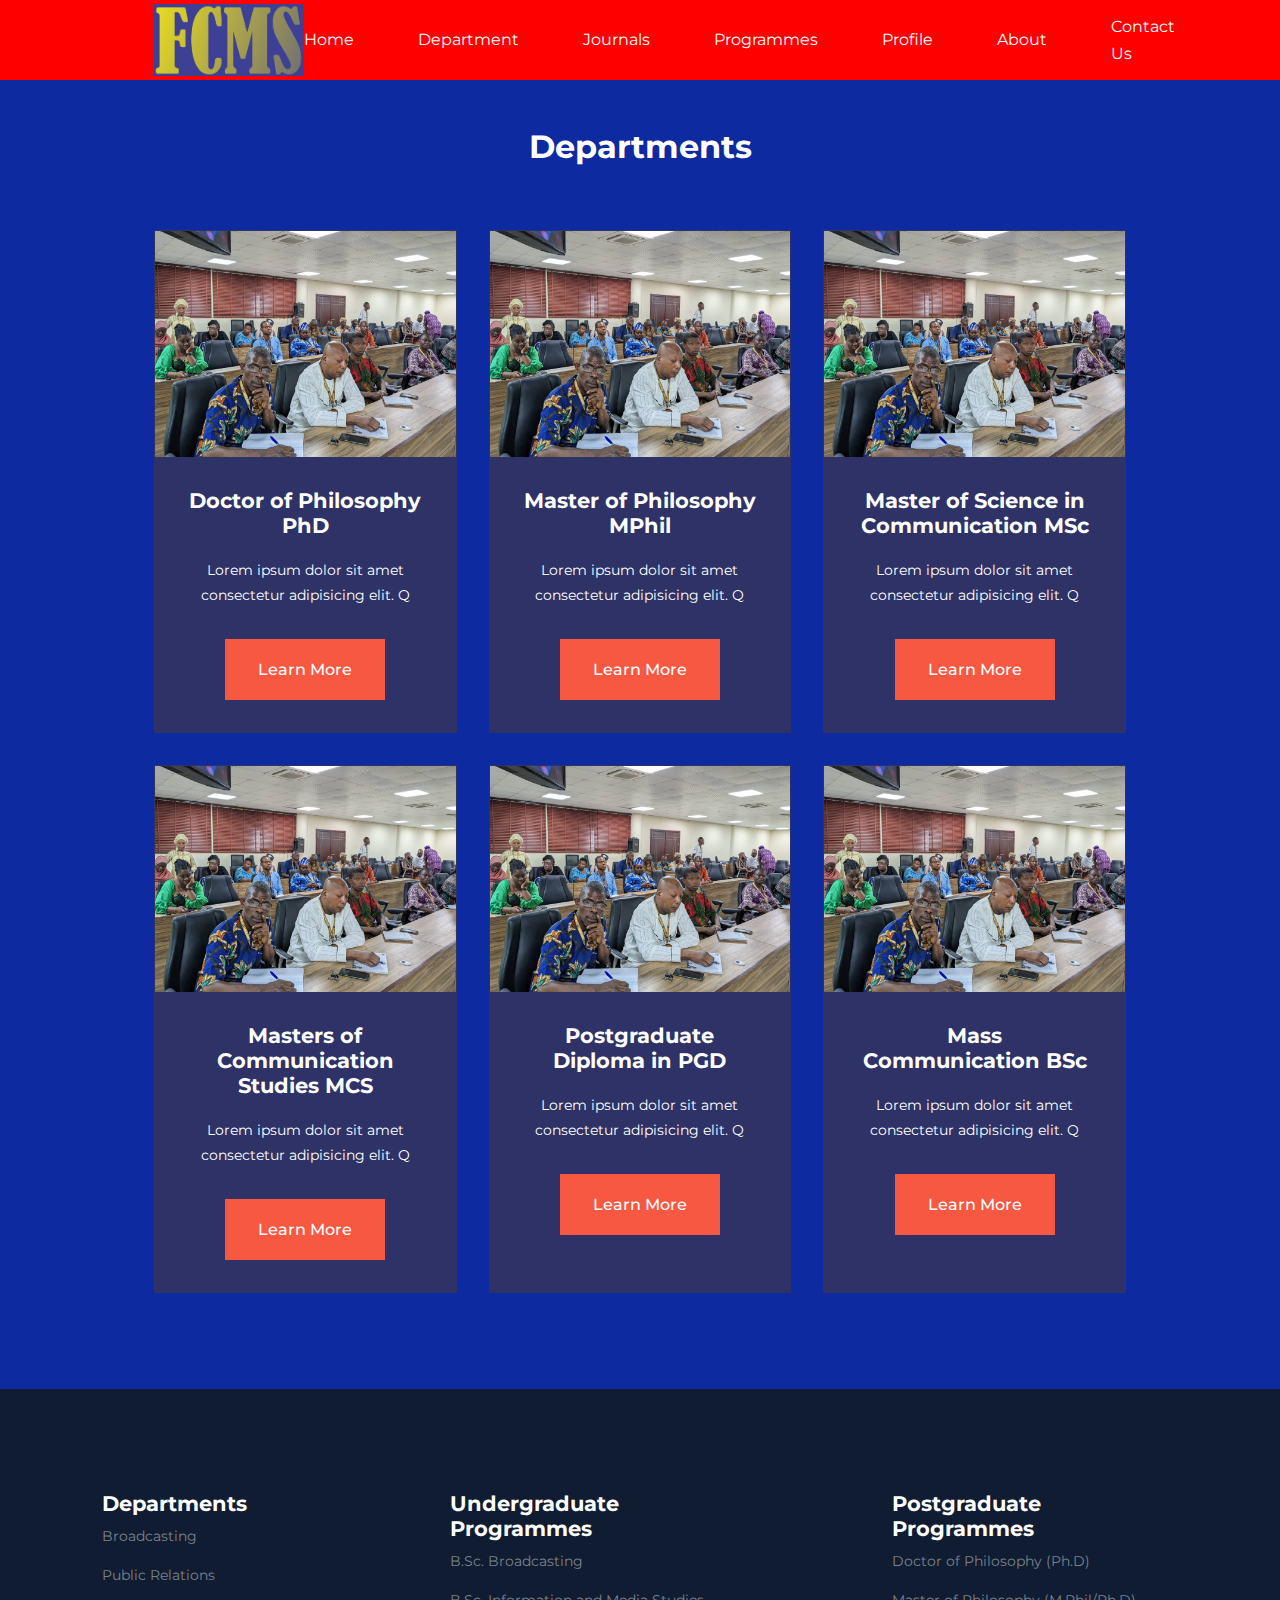
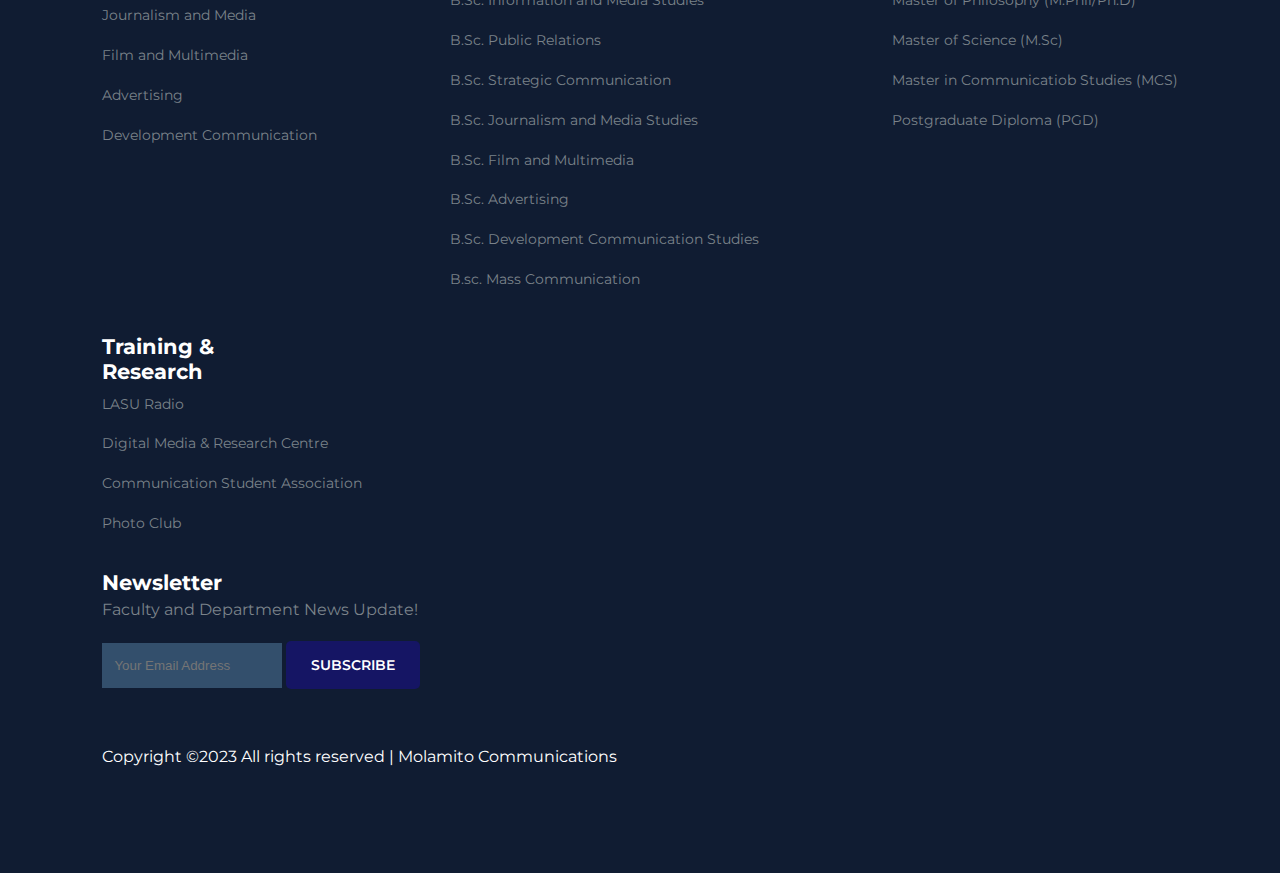
<file: departments.html>
<!DOCTYPE html>
<html lang="en">
<head>
    <meta charset="UTF-8">
    <meta http-equiv="X-UA-Compatible" content="IE=edge">
    <meta name="viewport" content="width=device-width, initial-scale=1.0">
    <title>Faculty of Communication and Media Studies</title>

    <!-- ICONSCOUT CDN-->
    <link rel="stylesheet" href="https://unicons.iconscout.com/release/v4.0.8/css/line.css">

    <!-- (GOOGLE FONTS MONTSERRAT) -->
    <link rel="preconnect" href="https://fonts.googleapis.com">
    <link rel="preconnect" href="https://fonts.gstatic.com" crossorigin>
    <link href="https://fonts.googleapis.com/css2?family=Montserrat:ital,wght@0,400;0,500;0,600;0,700;0,900;1,300&display=swap" rel="stylesheet">


    <!-- STYLESHEETS -->
    <link rel="stylesheet" href="./css/style.css">
    <style>
        .departments {
            margin-top: 1rem;
        }
    </style>
</head>


<body>
    <nav>
        
        <div class="container nav__container">
            <!--<a href="index.html"><h4>FCMS</h4> <img src="./images/FCMSLOGO.png" alt=""></a>-->
            <img src="./images/FCMSLOGO.png" alt="">
            <ul class="nav__menu">
                <li><a href="index.html">Home</a></li>
                <li><a href="departments.html">Department</a></li>
                <li><a href="journals.html">Journals</a></li>
                <li><a href="programmes.html">Programmes</a></li>
                <li><a href="profiles.html">Profile</a></li>
                <li><a href="about.html">About</a></li>
                <li><a href="contact.html">Contact Us</a></li>    
            </ul>
            <button id="open-menu-btn"><i class="uil uil-bars"></i></button>
            <button id="close-menu-btn"><i class="uil uil-multiply"></i></i></button>

        </div>
    </nav>
    <! -- ===================================== END OF NAVBAR =========================== -->


    <section class="programmes">
        <h2>Departments</h2>
        <div class="container programmes__container">
            <article class="programme">
                <div class="programme__image">
                    <img src="./images/photo3.jpeg">
                </div>
                <div class="programme__info">
                    <h4>Doctor of Philosophy PhD</h4>
                    <p>Lorem ipsum dolor sit amet consectetur adipisicing elit. Q</p>
                    <a href="programmes.html" class="btn btn-primary">Learn More</a>
                </div>
            </article>

            <article class="programme">
                <div class="programme__image">
                    <img src="./images/photo3.jpeg">
                </div>
                <div class="programme__info">
                    <h4>Master of Philosophy MPhil</h4>
                    <p>Lorem ipsum dolor sit amet consectetur adipisicing elit. Q</p>
                    <a href="programmes.html" class="btn btn-primary">Learn More</a>
                </div>
            </article>

            <article class="programme">
                <div class="programme__image">
                    <img src="./images/photo3.jpeg">
                </div>
                <div class="programme__info">
                    <h4>Master of Science in Communication MSc</h4>
                    <p>Lorem ipsum dolor sit amet consectetur adipisicing elit. Q</p>
                    <a href="programmes.html" class="btn btn-primary">Learn More</a>
                </div>
                
            </article>

            <article class="programme">
                <div class="programme__image">
                    <img src="./images/photo3.jpeg">
                </div>
                <div class="programme__info">
                    <h4>Masters of Communication Studies MCS</h4>
                    <p>Lorem ipsum dolor sit amet consectetur adipisicing elit. Q</p>
                    <a href="programmes.html" class="btn btn-primary">Learn More</a>
                </div>
            </article>

            <article class="programme">
                <div class="programme__image">
                    <img src="./images/photo3.jpeg">
                </div>
                <div class="programme__info">
                    <h4>Postgraduate Diploma in PGD</h4>
                    <p>Lorem ipsum dolor sit amet consectetur adipisicing elit. Q</p>
                    <a href="programmes.html" class="btn btn-primary">Learn More</a>
                </div>
            </article>

            <article class="programme">
                <div class="programme__image">
                    <img src="./images/photo3.jpeg">
                <div class="programme__info">
                    <h4>Mass Communication BSc</h4>
                    <p>Lorem ipsum dolor sit amet consectetur adipisicing elit. Q</p>
                    <a href="programmes.html" class="btn btn-primary">Learn More</a>
                </div>
            </article>

            


        </div>
    </section>
    <!-- ========================= END OF DEPARTMENTS =================== -->



    <footer>
        <div class="footer-col">
            <h4>Departments</h4>
            <li>Broadcasting</li>
            <li>Public Relations</li>
            <li>Journalism and Media</li>
            <li>Film and Multimedia</li>
            <li>Advertising</li>
            <li>Development Communication</li>
        </div>

        <div class="footer-col">
            <h4>Undergraduate</h4>
            <h4>Programmes</h4>
            <li>B.Sc. Broadcasting</li>
            <li>B.Sc. Information and Media Studies</li>
            <li>B.Sc. Public Relations</li>
            <li>B.Sc. Strategic Communication</li>
            <li>B.Sc. Journalism and Media Studies</li>
            <li>B.Sc. Film and Multimedia</li>
            <li>B.Sc. Advertising</li>
            <li>B.Sc. Development Communication Studies</li>
            <li>B.sc. Mass Communication</li>
        </div>

        <div class="footer-col">
            <h4>Postgraduate</h4> 
            <h4>Programmes</h4>
            <li>Doctor of Philosophy (Ph.D)</li>
            <li>Master of Philosophy (M.Phil/Ph.D)</li>
            <li>Master of Science (M.Sc)</li>
            <li>Master in Communicatiob Studies (MCS)</li>
            <li>Postgraduate Diploma (PGD)</li>
        </div>

        <div class="footer-col">
            <h4>Training & </h4>
            <h4>Research</h4>
            <li>LASU Radio</li>
            <li>Digital Media & Research Centre</li>
            <li>Communication Student Association</li>
            <li>Photo Club</li>
            <br>
            <h4>Newsletter</h4>
            <p>Faculty and Department News Update!</p>
            <div class="subscribe">
                <input type="text" placeholder="Your Email Address">
                <a href="#" class="yellow">SUBSCRIBE</a>
            </div>
        </div>

        <div class="copyright">
            <p>Copyright  ©2023 All rights reserved | Molamito Communications</p>
            <div class="pro-links">
                <i class="fab fa-facebook"></i>
                <i class="fab fa-instagram"></i>
                <i class="fab fa-twitter"></i>
                <i class="fab fa-linkedin"></i>
            </div>
        </div>

    </footer>
     
    <script src="./main.js"></script>

</body>
</html>
</file>
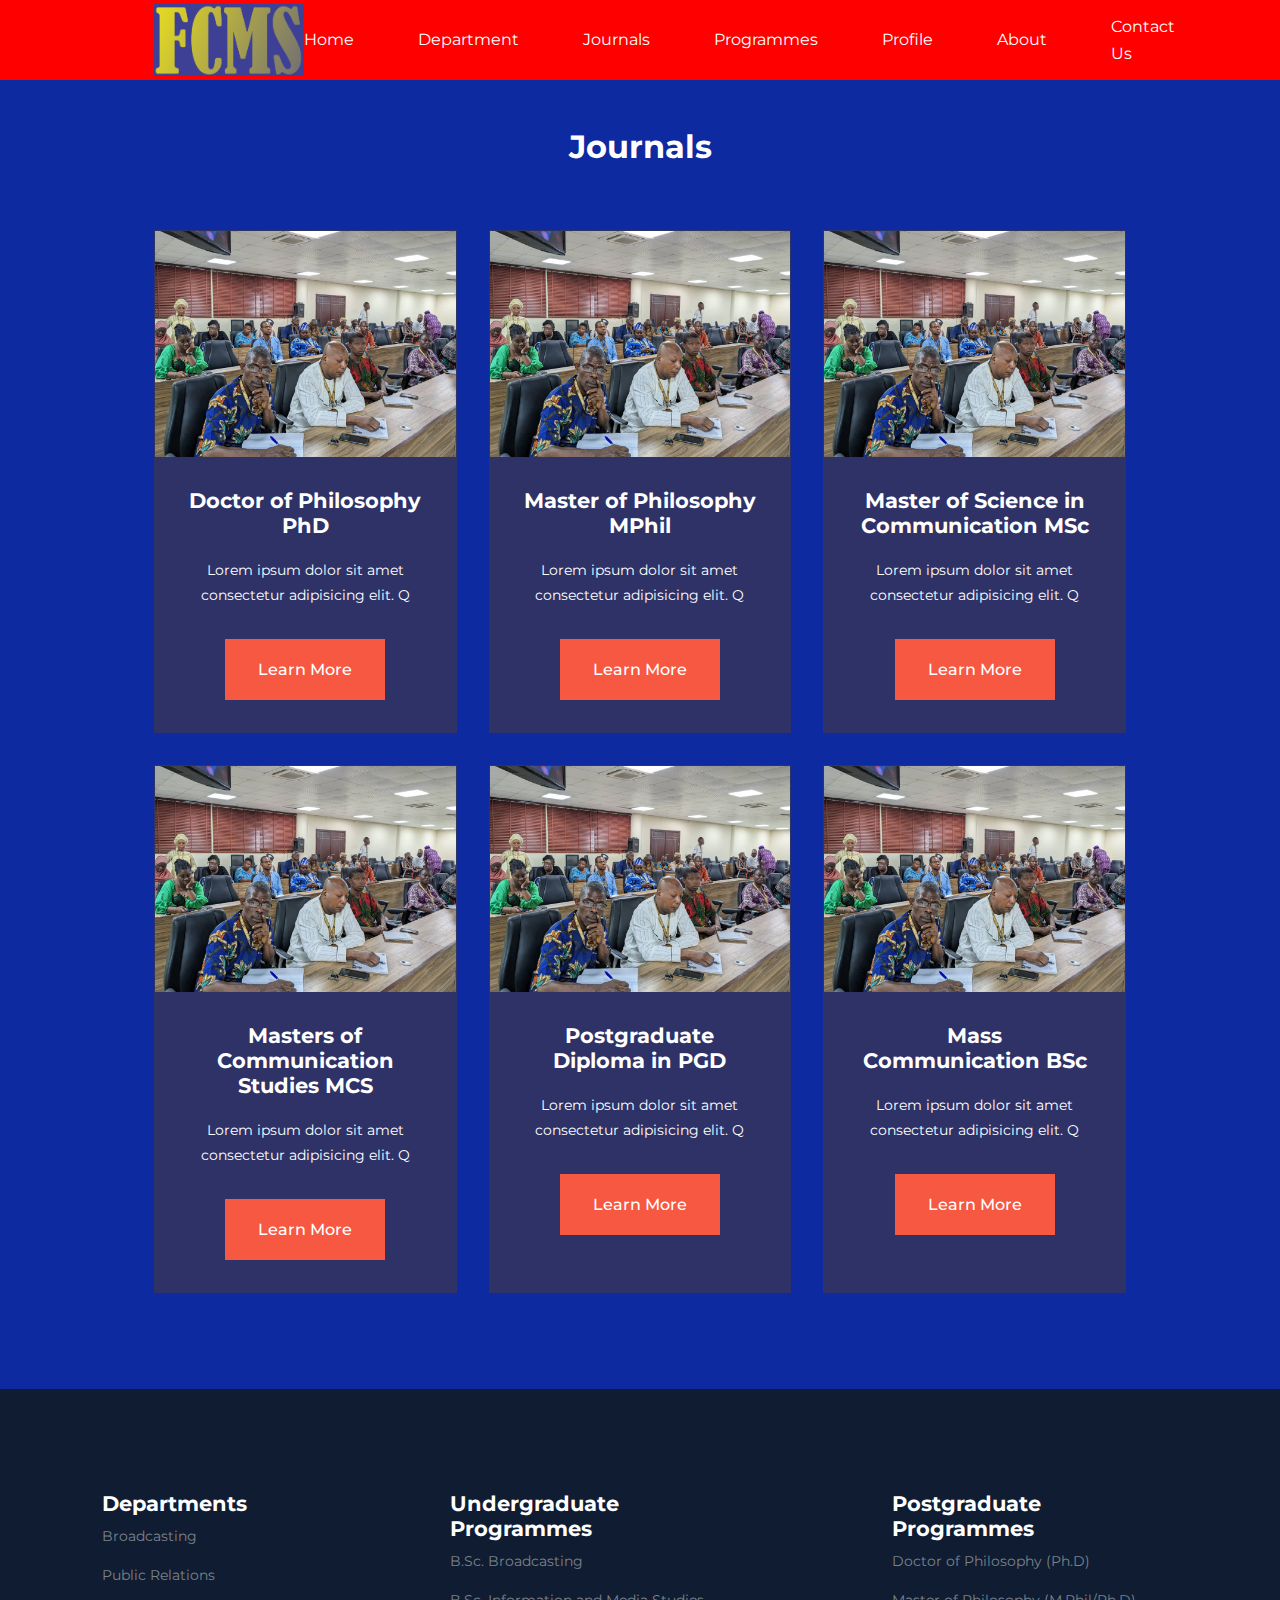
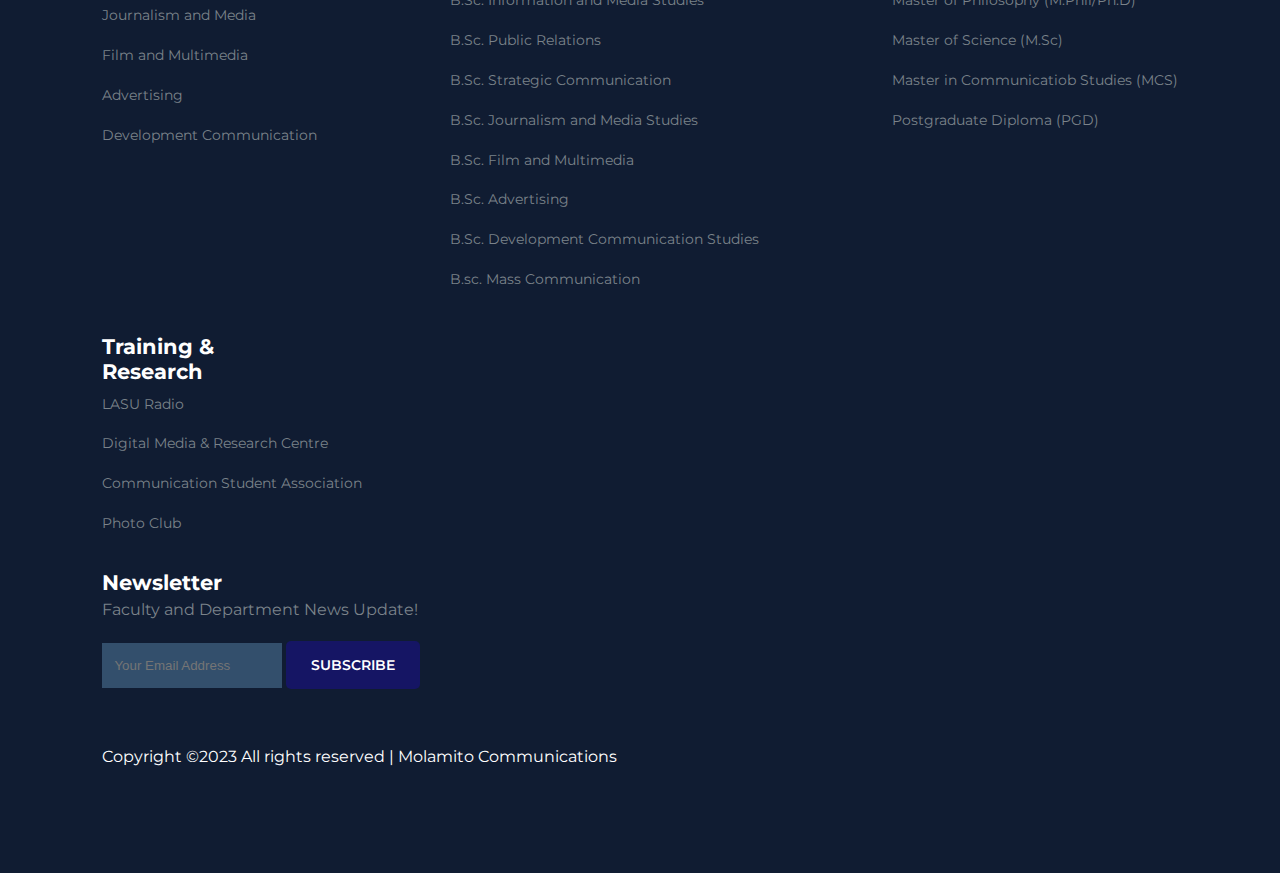
<file: journals.html>
<!DOCTYPE html>
<html lang="en">
<head>
    <meta charset="UTF-8">
    <meta http-equiv="X-UA-Compatible" content="IE=edge">
    <meta name="viewport" content="width=device-width, initial-scale=1.0">
    <title>Faculty of Communication and Media Studies</title>

    <!-- ICONSCOUT CDN-->
    <link rel="stylesheet" href="https://unicons.iconscout.com/release/v4.0.8/css/line.css">

    <!-- (GOOGLE FONTS MONTSERRAT) -->
    <link rel="preconnect" href="https://fonts.googleapis.com">
    <link rel="preconnect" href="https://fonts.gstatic.com" crossorigin>
    <link href="https://fonts.googleapis.com/css2?family=Montserrat:ital,wght@0,400;0,500;0,600;0,700;0,900;1,300&display=swap" rel="stylesheet">



    <link rel="stylesheet" href="./css/style.css">
    
</head>


<body>
    <nav>
        
        <div class="container nav__container">
            <!--<a href="index.html"><h4>FCMS</h4> <img src="./images/FCMSLOGO.png" alt=""></a>-->
            <img src="./images/FCMSLOGO.png" alt="">
            <ul class="nav__menu">
                <li><a href="index.html">Home</a></li>
                <li><a href="departments.html">Department</a></li>
                <li><a href="journals.html">Journals</a></li>
                <li><a href="programmes.html">Programmes</a></li>
                <li><a href="profiles.html">Profile</a></li>
                <li><a href="about.html">About</a></li>
                <li><a href="contact.html">Contact Us</a></li>    
            </ul>
            <button id="open-menu-btn"><i class="uil uil-bars"></i></button>
            <button id="close-menu-btn"><i class="uil uil-multiply"></i></i></button>

        </div>
    </nav>
    <! -- ===================================== END OF NAVBAR =========================== -->


    <section class="programmes">
        <h2>Journals</h2>
        <div class="container programmes__container">
            <article class="programme">
                <div class="programme__image">
                    <img src="./images/photo3.jpeg">
                </div>
                <div class="programme__info">
                    <h4>Doctor of Philosophy PhD</h4>
                    <p>Lorem ipsum dolor sit amet consectetur adipisicing elit. Q</p>
                    <a href="programmes.html" class="btn btn-primary">Learn More</a>
                </div>
            </article>

            <article class="programme">
                <div class="programme__image">
                    <img src="./images/photo3.jpeg">
                </div>
                <div class="programme__info">
                    <h4>Master of Philosophy MPhil</h4>
                    <p>Lorem ipsum dolor sit amet consectetur adipisicing elit. Q</p>
                    <a href="programmes.html" class="btn btn-primary">Learn More</a>
                </div>
            </article>

            <article class="programme">
                <div class="programme__image">
                    <img src="./images/photo3.jpeg">
                </div>
                <div class="programme__info">
                    <h4>Master of Science in Communication MSc</h4>
                    <p>Lorem ipsum dolor sit amet consectetur adipisicing elit. Q</p>
                    <a href="programmes.html" class="btn btn-primary">Learn More</a>
                </div>
                
            </article>

            <article class="programme">
                <div class="programme__image">
                    <img src="./images/photo3.jpeg">
                </div>
                <div class="programme__info">
                    <h4>Masters of Communication Studies MCS</h4>
                    <p>Lorem ipsum dolor sit amet consectetur adipisicing elit. Q</p>
                    <a href="programmes.html" class="btn btn-primary">Learn More</a>
                </div>
            </article>

            <article class="programme">
                <div class="programme__image">
                    <img src="./images/photo3.jpeg">
                </div>
                <div class="programme__info">
                    <h4>Postgraduate Diploma in PGD</h4>
                    <p>Lorem ipsum dolor sit amet consectetur adipisicing elit. Q</p>
                    <a href="programmes.html" class="btn btn-primary">Learn More</a>
                </div>
            </article>

            <article class="programme">
                <div class="programme__image">
                    <img src="./images/photo3.jpeg">
                <div class="programme__info">
                    <h4>Mass Communication BSc</h4>
                    <p>Lorem ipsum dolor sit amet consectetur adipisicing elit. Q</p>
                    <a href="programmes.html" class="btn btn-primary">Learn More</a>
                </div>
            </article>

            


        </div>
    </section>
    <!-- ========================= END OF DEPARTMENTS =================== -->



    <footer>
        <div class="footer-col">
            <h4>Departments</h4>
            <li>Broadcasting</li>
            <li>Public Relations</li>
            <li>Journalism and Media</li>
            <li>Film and Multimedia</li>
            <li>Advertising</li>
            <li>Development Communication</li>
        </div>

        <div class="footer-col">
            <h4>Undergraduate</h4>
            <h4>Programmes</h4>
            <li>B.Sc. Broadcasting</li>
            <li>B.Sc. Information and Media Studies</li>
            <li>B.Sc. Public Relations</li>
            <li>B.Sc. Strategic Communication</li>
            <li>B.Sc. Journalism and Media Studies</li>
            <li>B.Sc. Film and Multimedia</li>
            <li>B.Sc. Advertising</li>
            <li>B.Sc. Development Communication Studies</li>
            <li>B.sc. Mass Communication</li>
        </div>

        <div class="footer-col">
            <h4>Postgraduate</h4> 
            <h4>Programmes</h4>
            <li>Doctor of Philosophy (Ph.D)</li>
            <li>Master of Philosophy (M.Phil/Ph.D)</li>
            <li>Master of Science (M.Sc)</li>
            <li>Master in Communicatiob Studies (MCS)</li>
            <li>Postgraduate Diploma (PGD)</li>
        </div>

        <div class="footer-col">
            <h4>Training & </h4>
            <h4>Research</h4>
            <li>LASU Radio</li>
            <li>Digital Media & Research Centre</li>
            <li>Communication Student Association</li>
            <li>Photo Club</li>
            <br>
            <h4>Newsletter</h4>
            <p>Faculty and Department News Update!</p>
            <div class="subscribe">
                <input type="text" placeholder="Your Email Address">
                <a href="#" class="yellow">SUBSCRIBE</a>
            </div>
        </div>

        <div class="copyright">
            <p>Copyright  ©2023 All rights reserved | Molamito Communications</p>
            <div class="pro-links">
                <i class="fab fa-facebook"></i>
                <i class="fab fa-instagram"></i>
                <i class="fab fa-twitter"></i>
                <i class="fab fa-linkedin"></i>
            </div>
        </div>

    </footer>
     
    <script src="./main.js"></script>

</body>
</html>
</file>
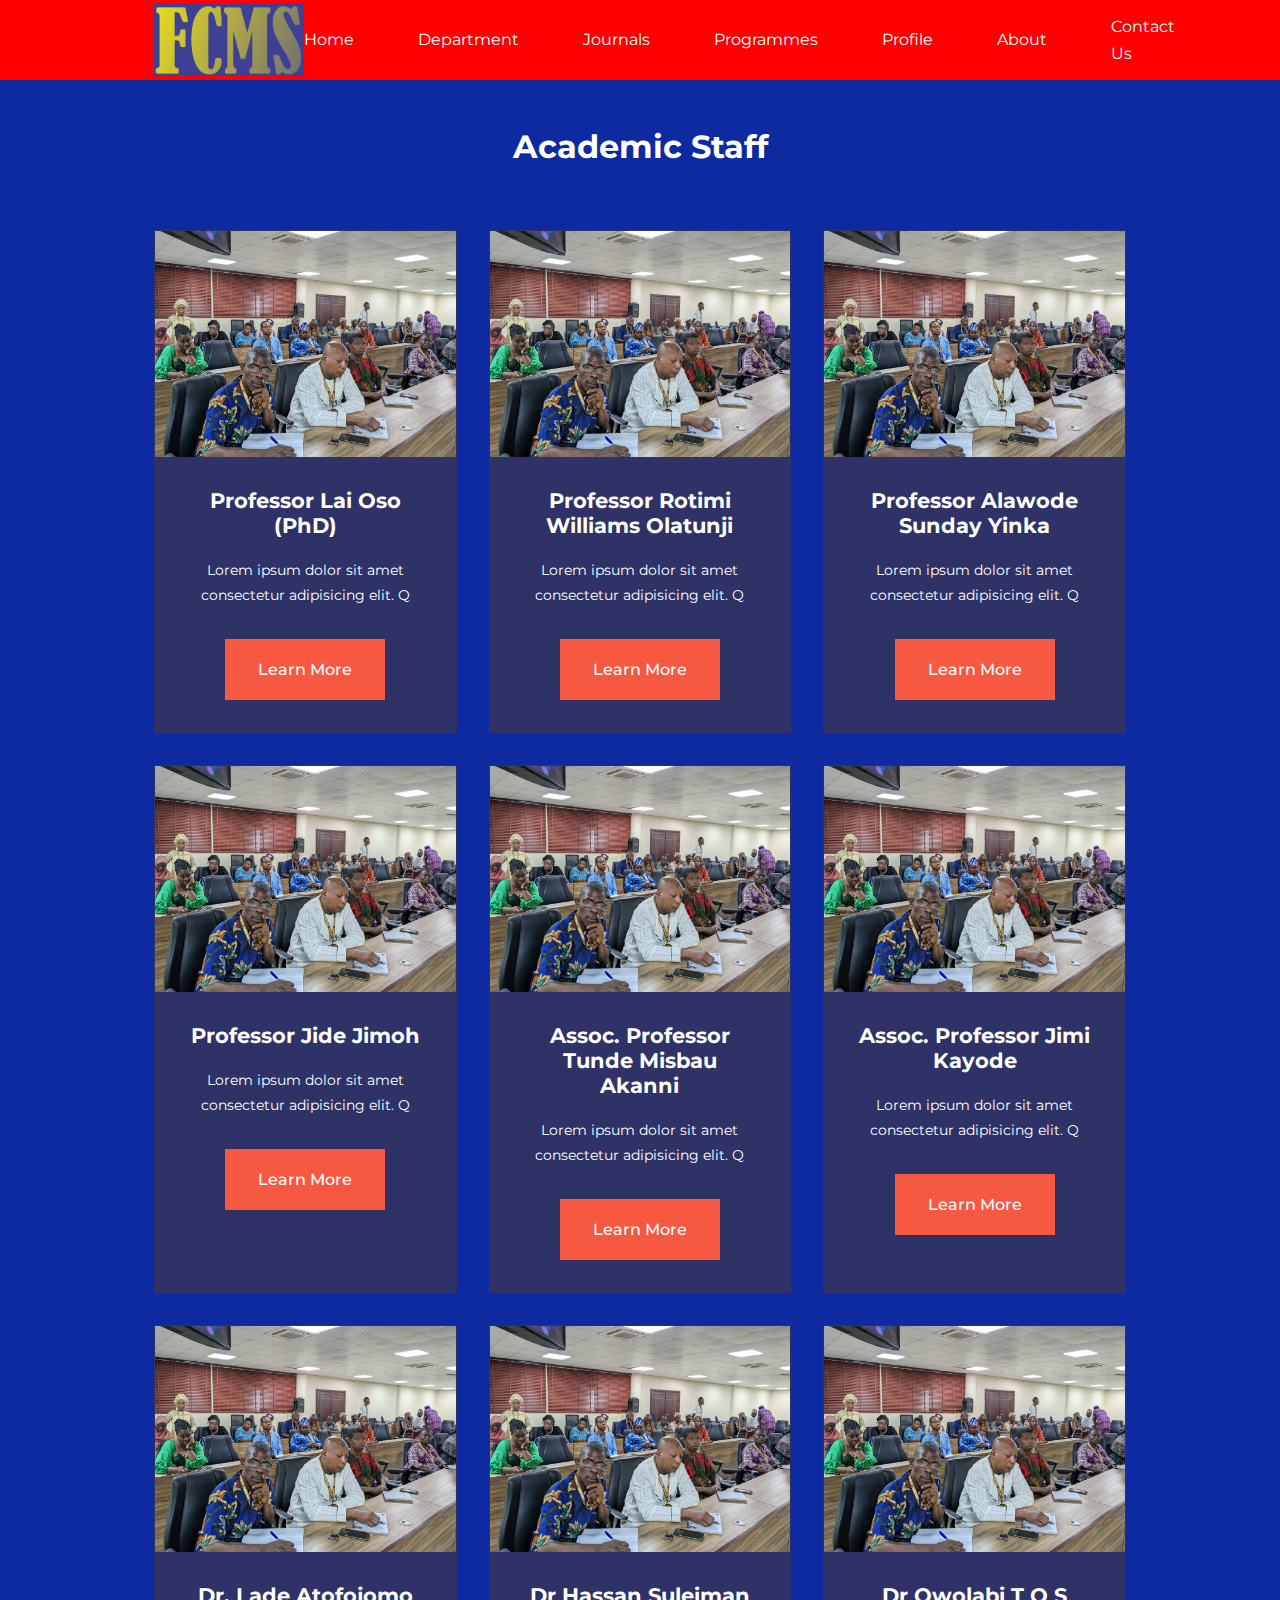
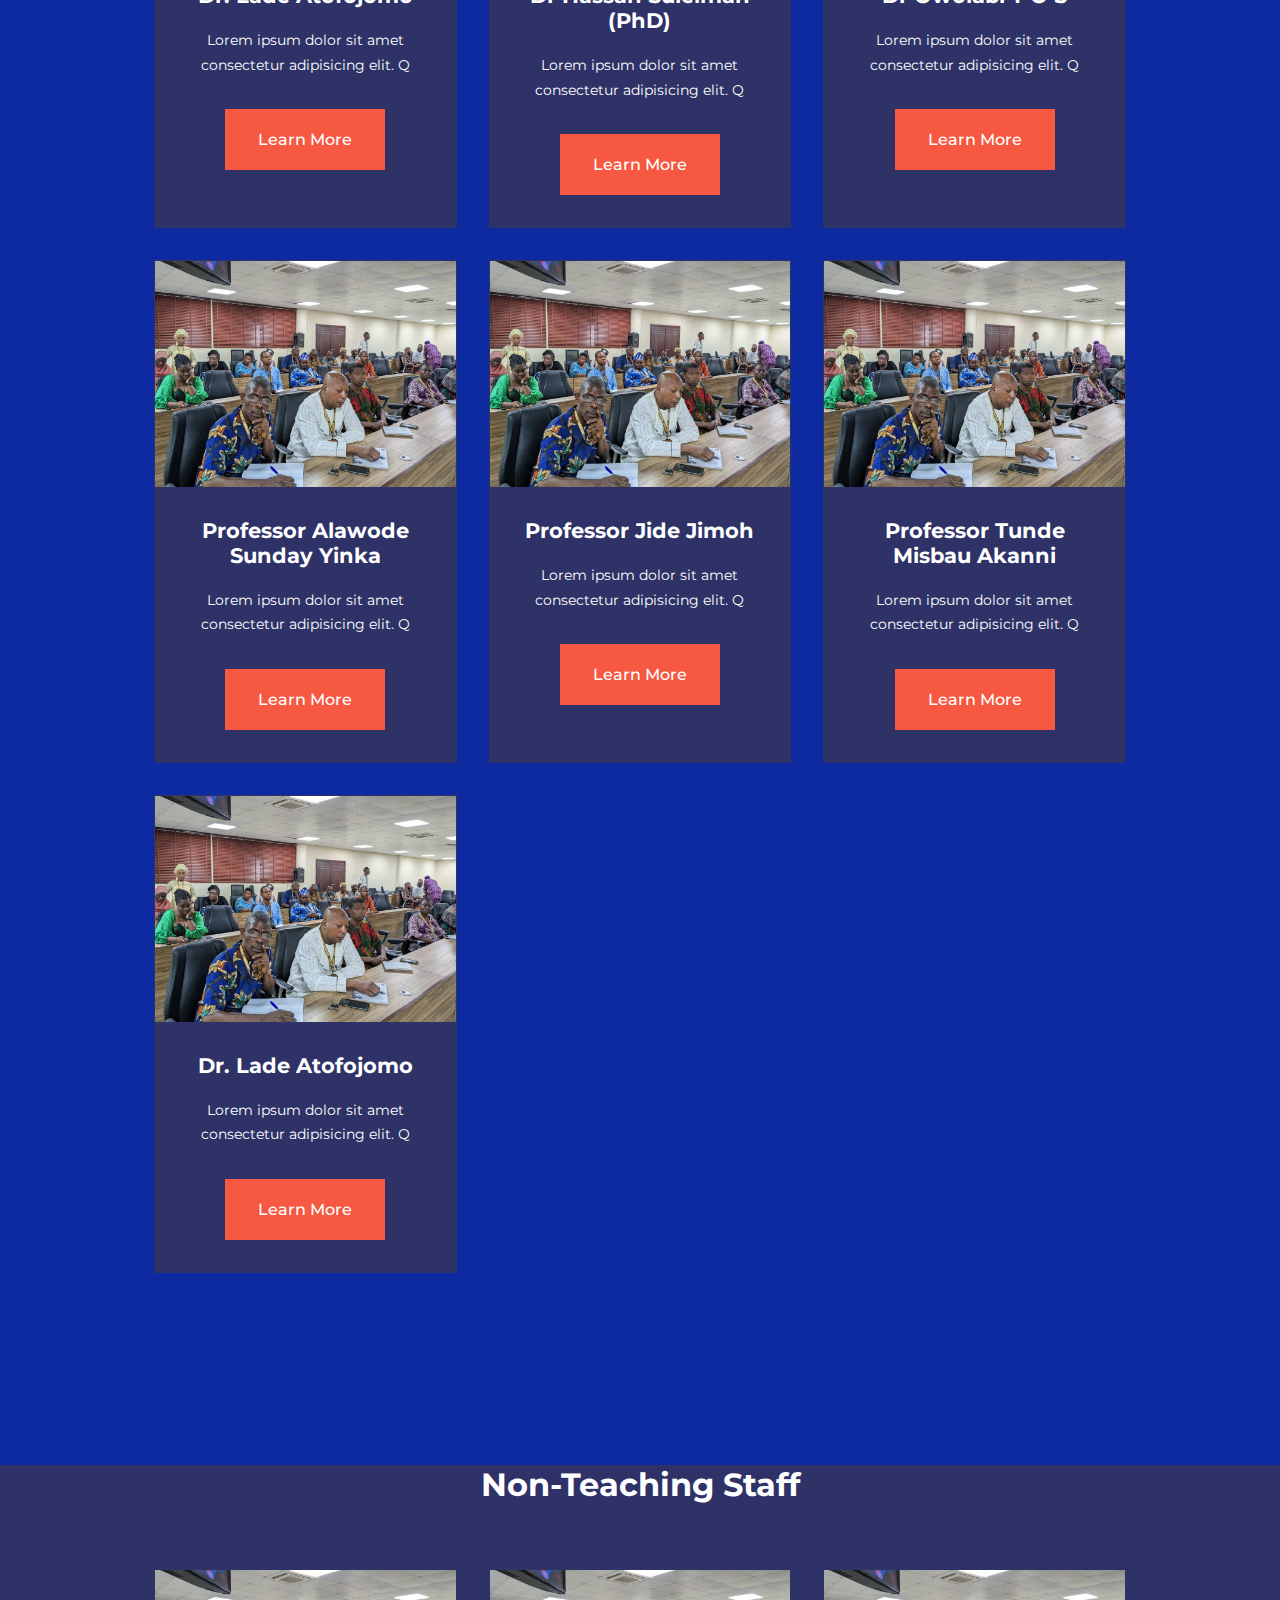
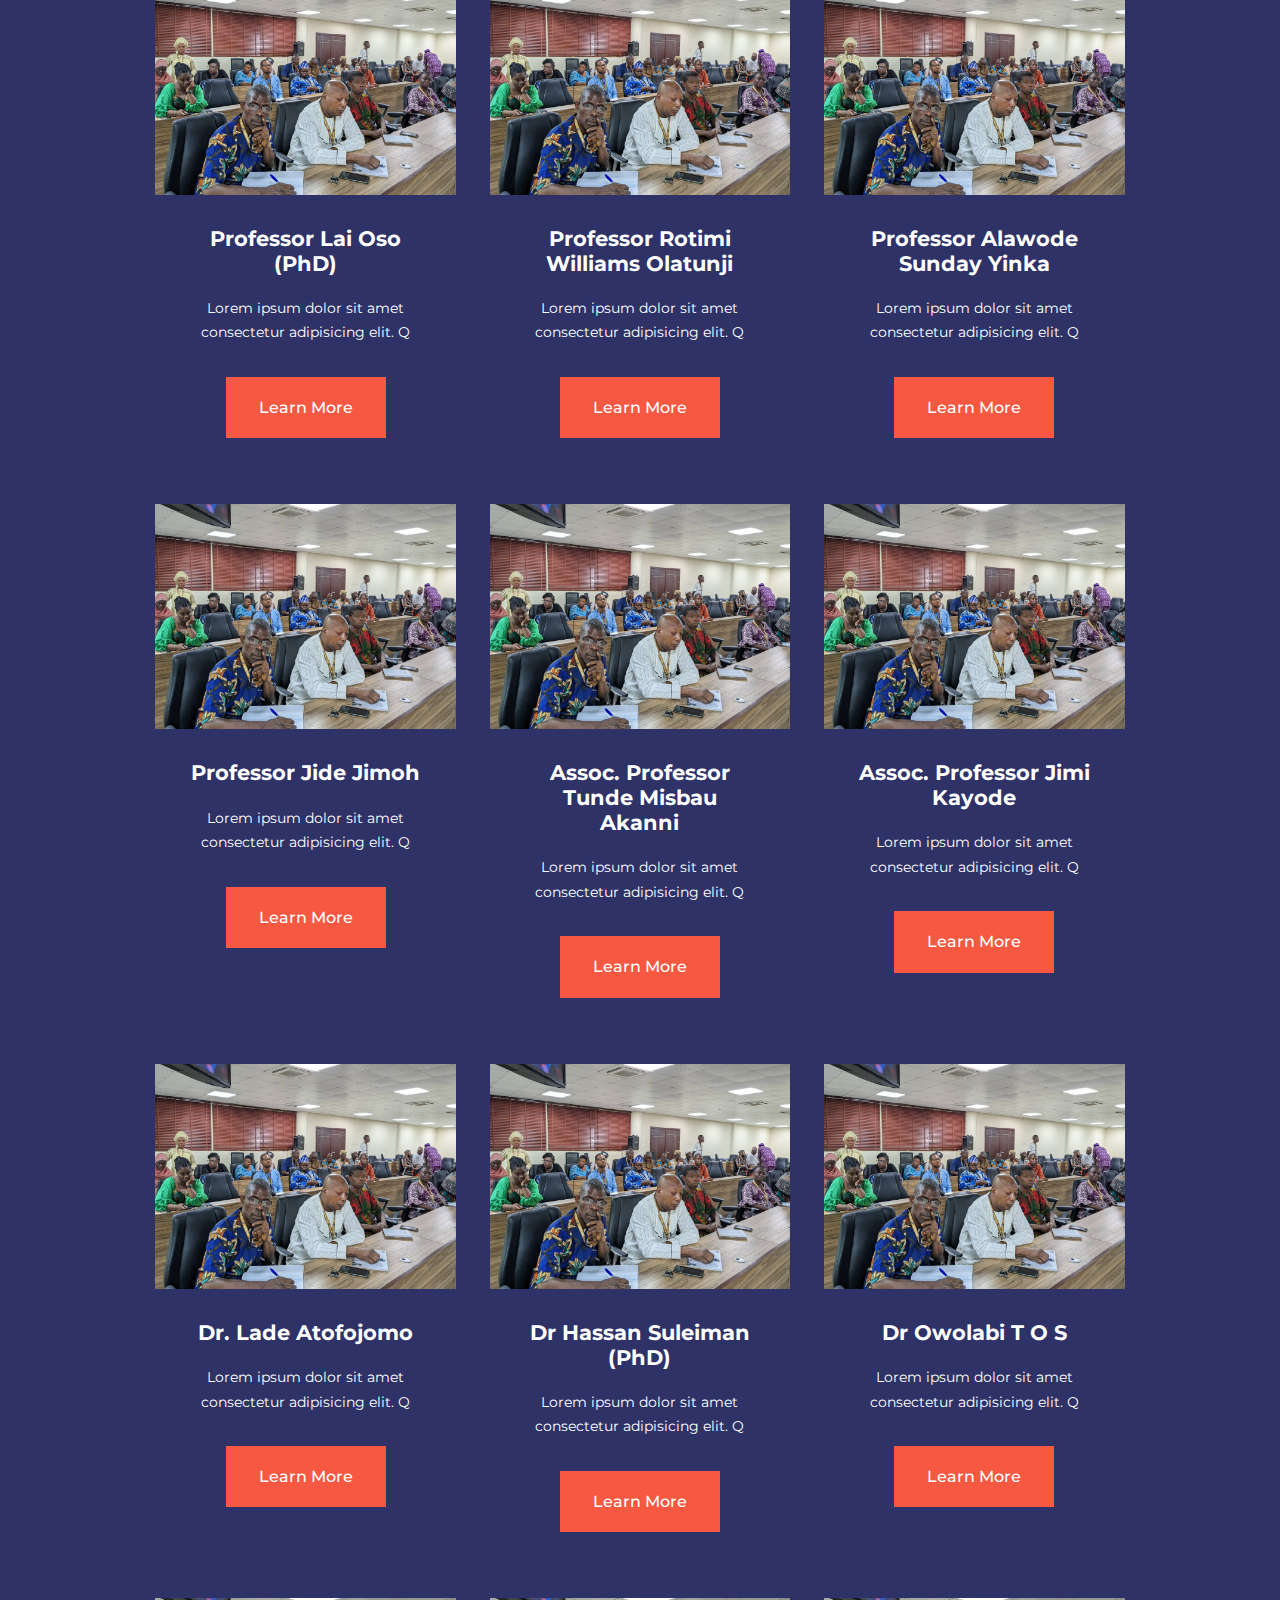
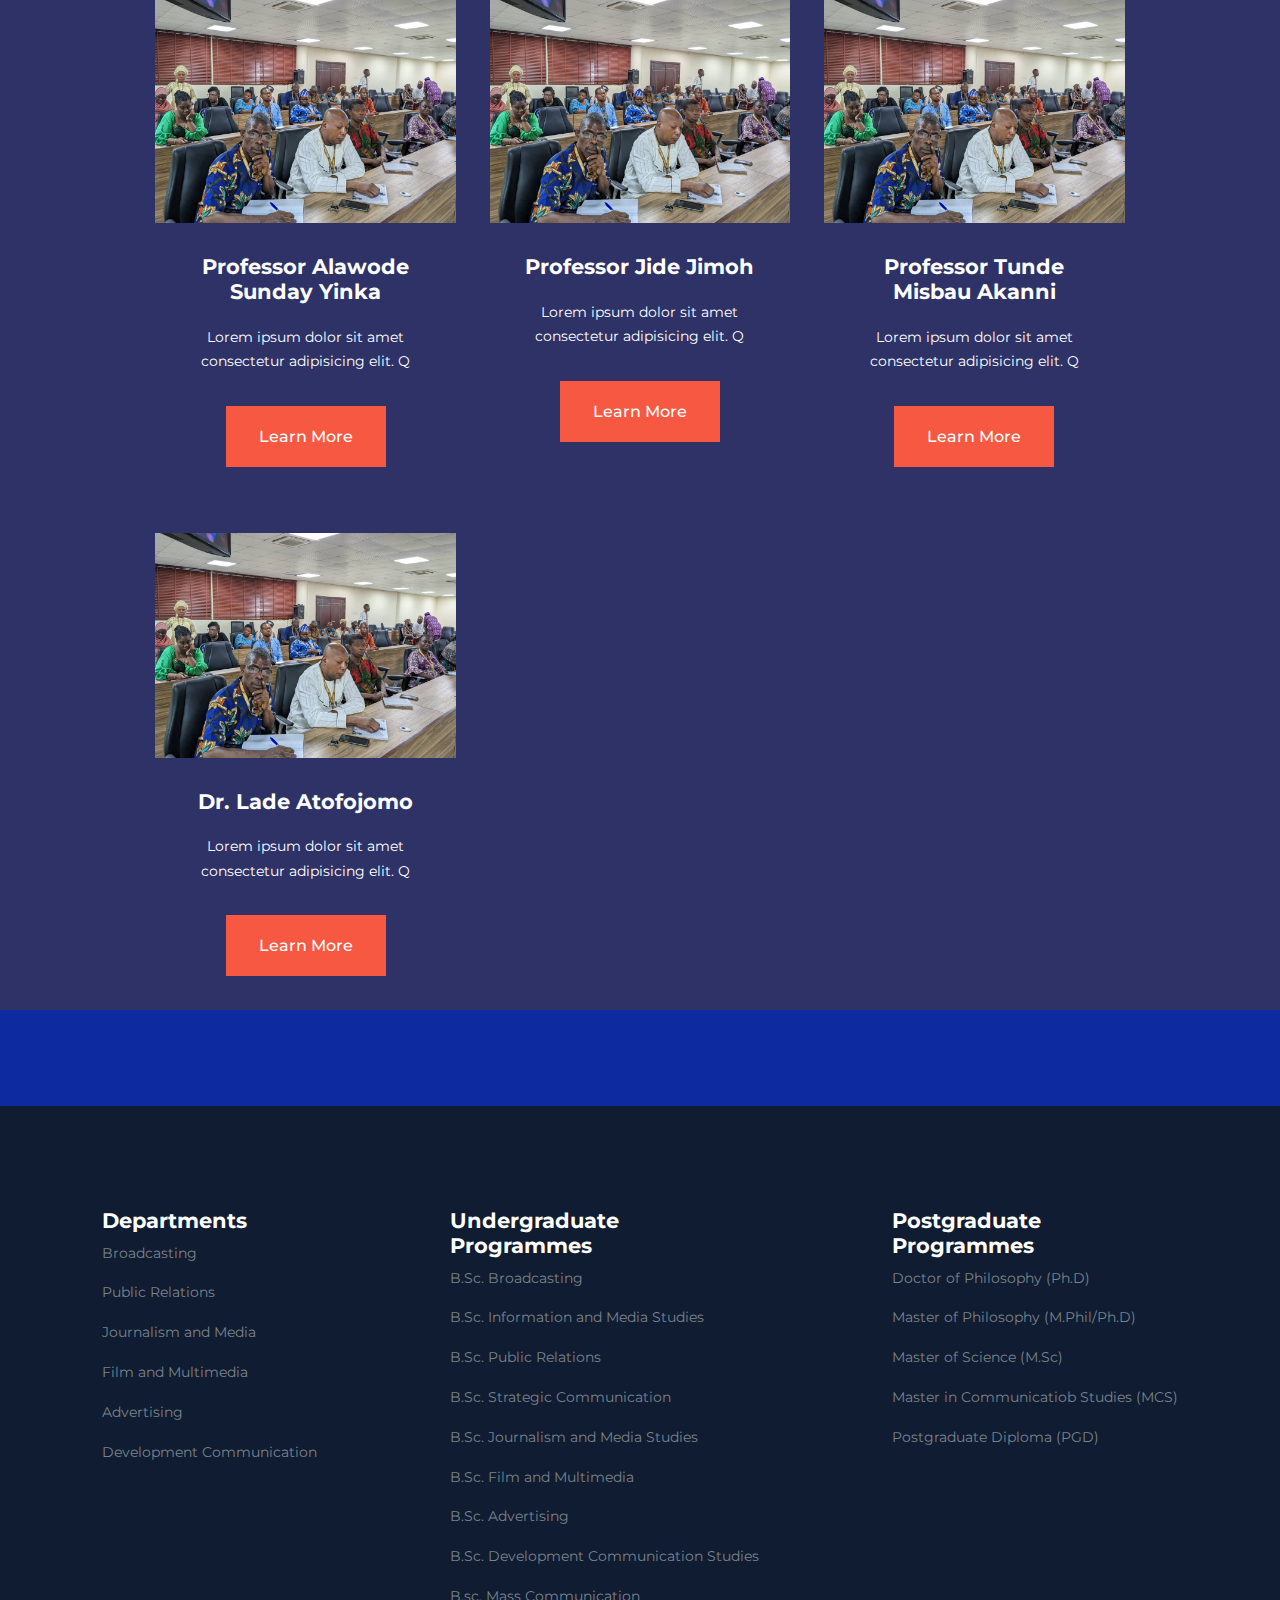
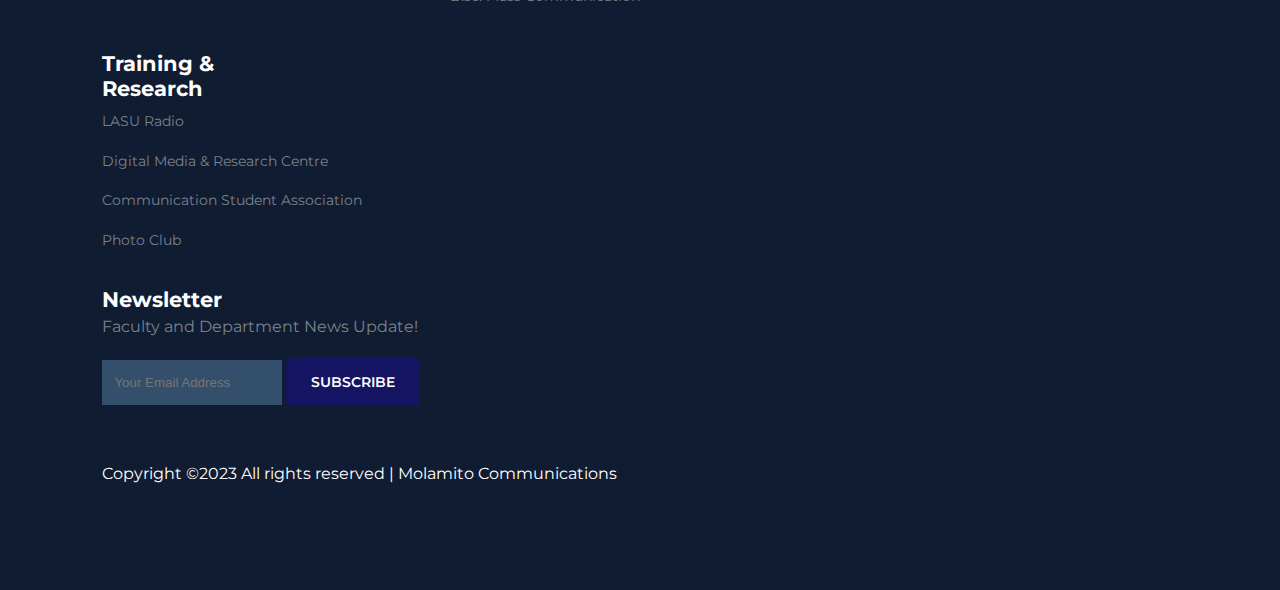
<file: profiles.html>
<!DOCTYPE html>
<html lang="en">
<head>
    <meta charset="UTF-8">
    <meta http-equiv="X-UA-Compatible" content="IE=edge">
    <meta name="viewport" content="width=device-width, initial-scale=1.0">
    <title>Faculty of Communication and Media Studies</title>

    <!-- ICONSCOUT CDN-->
    <link rel="stylesheet" href="https://unicons.iconscout.com/release/v4.0.8/css/line.css">

    <!-- (GOOGLE FONTS MONTSERRAT) -->
    <link rel="preconnect" href="https://fonts.googleapis.com">
    <link rel="preconnect" href="https://fonts.gstatic.com" crossorigin>
    <link href="https://fonts.googleapis.com/css2?family=Montserrat:ital,wght@0,400;0,500;0,600;0,700;0,900;1,300&display=swap" rel="stylesheet">



    <link rel="stylesheet" href="./css/style.css">
    
</head>


<body>
    <nav>
        
        <div class="container nav__container">
            <!--<a href="index.html"><h4>FCMS</h4> <img src="./images/FCMSLOGO.png" alt=""></a>-->
            <img src="./images/FCMSLOGO.png" alt="">
            <ul class="nav__menu">
                <li><a href="index.html">Home</a></li>
                <li><a href="departments.html">Department</a></li>
                <li><a href="journals.html">Journals</a></li>
                <li><a href="programmes.html">Programmes</a></li>
                <li><a href="profiles.html">Profile</a></li>
                <li><a href="about.html">About</a></li>
                <li><a href="contact.html">Contact Us</a></li>    
            </ul>
            <button id="open-menu-btn"><i class="uil uil-bars"></i></button>
            <button id="close-menu-btn"><i class="uil uil-multiply"></i></i></button>

        </div>
    </nav>
    <! -- ===================================== END OF NAVBAR =========================== -->


    <section class="programmes">
        
        <h2>Academic Staff</h2>
        <div class="container programmes__container">
            <article class="programme">
                <div class="programme__image">
                    <img src="./images/photo3.jpeg">
                </div>
                <div class="programme__info">
                    <h4>Professor Lai Oso (PhD)</h4>
                    <p>Lorem ipsum dolor sit amet consectetur adipisicing elit. Q</p>
                    <a href="programmes.html" class="btn btn-primary">Learn More</a>
                </div>
            </article>

            <article class="programme">
                <div class="programme__image">
                    <img src="./images/photo3.jpeg">
                </div>
                <div class="programme__info">
                    <h4>Professor Rotimi Williams Olatunji</h4>
                    <p>Lorem ipsum dolor sit amet consectetur adipisicing elit. Q</p>
                    <a href="programmes.html" class="btn btn-primary">Learn More</a>
                </div>
            </article>

            <article class="programme">
                <div class="programme__image">
                    <img src="./images/photo3.jpeg">
                </div>
                <div class="programme__info">
                    <h4>Professor Alawode Sunday Yinka</h4>
                    <p>Lorem ipsum dolor sit amet consectetur adipisicing elit. Q</p>
                    <a href="programmes.html" class="btn btn-primary">Learn More</a>
                </div>
                
            </article>

            <article class="programme">
                <div class="programme__image">
                    <img src="./images/photo3.jpeg">
                </div>
                <div class="programme__info">
                    <h4>Professor Jide Jimoh</h4>
                    <p>Lorem ipsum dolor sit amet consectetur adipisicing elit. Q</p>
                    <a href="programmes.html" class="btn btn-primary">Learn More</a>
                </div>
            </article>

            <article class="programme">
                <div class="programme__image">
                    <img src="./images/photo3.jpeg">
                </div>
                <div class="programme__info">
                    <h4>Assoc. Professor Tunde Misbau Akanni</h4>
                    <p>Lorem ipsum dolor sit amet consectetur adipisicing elit. Q</p>
                    <a href="programmes.html" class="btn btn-primary">Learn More</a>
                </div>
            </article>

            <article class="programme">
                <div class="programme__image">
                    <img src="./images/photo3.jpeg">
                </div>
                <div class="programme__info">
                    <h4>Assoc. Professor Jimi Kayode</h4>
                    <p>Lorem ipsum dolor sit amet consectetur adipisicing elit. Q</p>
                    <a href="programmes.html" class="btn btn-primary">Learn More</a>
                </div>
            </article>

            <article class="programme">
                <div class="programme__image">
                    <img src="./images/photo3.jpeg">
                <div class="programme__info">
                    <h4>Dr. Lade Atofojomo</h4>
                    <p>Lorem ipsum dolor sit amet consectetur adipisicing elit. Q</p>
                    <a href="programmes.html" class="btn btn-primary">Learn More</a>
                </div>
            </article>

            <article class="programme">
                <div class="programme__image">
                    <img src="./images/photo3.jpeg">
                </div>
                <div class="programme__info">
                    <h4>Dr Hassan Suleiman (PhD)</h4>
                    <p>Lorem ipsum dolor sit amet consectetur adipisicing elit. Q</p>
                    <a href="programmes.html" class="btn btn-primary">Learn More</a>
                </div>
            </article>

            <article class="programme">
                <div class="programme__image">
                    <img src="./images/photo3.jpeg">
                </div>
                <div class="programme__info">
                    <h4>Dr Owolabi T O S</h4>
                    <p>Lorem ipsum dolor sit amet consectetur adipisicing elit. Q</p>
                    <a href="programmes.html" class="btn btn-primary">Learn More</a>
                </div>
            </article>

            <article class="programme">
                <div class="programme__image">
                    <img src="./images/photo3.jpeg">
                </div>
                <div class="programme__info">
                    <h4>Professor Alawode Sunday Yinka</h4>
                    <p>Lorem ipsum dolor sit amet consectetur adipisicing elit. Q</p>
                    <a href="programmes.html" class="btn btn-primary">Learn More</a>
                </div>
                
            </article>

            <article class="programme">
                <div class="programme__image">
                    <img src="./images/photo3.jpeg">
                </div>
                <div class="programme__info">
                    <h4>Professor Jide Jimoh</h4>
                    <p>Lorem ipsum dolor sit amet consectetur adipisicing elit. Q</p>
                    <a href="programmes.html" class="btn btn-primary">Learn More</a>
                </div>
            </article>

            <article class="programme">
                <div class="programme__image">
                    <img src="./images/photo3.jpeg">
                </div>
                <div class="programme__info">
                    <h4>Professor Tunde Misbau Akanni</h4>
                    <p>Lorem ipsum dolor sit amet consectetur adipisicing elit. Q</p>
                    <a href="programmes.html" class="btn btn-primary">Learn More</a>
                </div>
            </article>

            <article class="programme">
                <div class="programme__image">
                    <img src="./images/photo3.jpeg">
                <div class="programme__info">
                    <h4>Dr. Lade Atofojomo</h4>
                    <p>Lorem ipsum dolor sit amet consectetur adipisicing elit. Q</p>
                    <a href="programmes.html" class="btn btn-primary">Learn More</a>
                </div>
            </article>
   
    </section>

    <section>
    </div>
    <div class="programme">
        <h2>Non-Teaching Staff</h2>
        <div class="container programmes__container">
            <article class="programme">
                <div class="programme__image">
                    <img src="./images/photo3.jpeg">
                </div>
                <div class="programme__info">
                    <h4>Professor Lai Oso (PhD)</h4>
                    <p>Lorem ipsum dolor sit amet consectetur adipisicing elit. Q</p>
                    <a href="programmes.html" class="btn btn-primary">Learn More</a>
                </div>
            </article>

            <article class="programme">
                <div class="programme__image">
                    <img src="./images/photo3.jpeg">
                </div>
                <div class="programme__info">
                    <h4>Professor Rotimi Williams Olatunji</h4>
                    <p>Lorem ipsum dolor sit amet consectetur adipisicing elit. Q</p>
                    <a href="programmes.html" class="btn btn-primary">Learn More</a>
                </div>
            </article>

            <article class="programme">
                <div class="programme__image">
                    <img src="./images/photo3.jpeg">
                </div>
                <div class="programme__info">
                    <h4>Professor Alawode Sunday Yinka</h4>
                    <p>Lorem ipsum dolor sit amet consectetur adipisicing elit. Q</p>
                    <a href="programmes.html" class="btn btn-primary">Learn More</a>
                </div>
                
            </article>

            <article class="programme">
                <div class="programme__image">
                    <img src="./images/photo3.jpeg">
                </div>
                <div class="programme__info">
                    <h4>Professor Jide Jimoh</h4>
                    <p>Lorem ipsum dolor sit amet consectetur adipisicing elit. Q</p>
                    <a href="programmes.html" class="btn btn-primary">Learn More</a>
                </div>
            </article>

            <article class="programme">
                <div class="programme__image">
                    <img src="./images/photo3.jpeg">
                </div>
                <div class="programme__info">
                    <h4>Assoc. Professor Tunde Misbau Akanni</h4>
                    <p>Lorem ipsum dolor sit amet consectetur adipisicing elit. Q</p>
                    <a href="programmes.html" class="btn btn-primary">Learn More</a>
                </div>
            </article>

            <article class="programme">
                <div class="programme__image">
                    <img src="./images/photo3.jpeg">
                </div>
                <div class="programme__info">
                    <h4>Assoc. Professor Jimi Kayode</h4>
                    <p>Lorem ipsum dolor sit amet consectetur adipisicing elit. Q</p>
                    <a href="programmes.html" class="btn btn-primary">Learn More</a>
                </div>
            </article>

            <article class="programme">
                <div class="programme__image">
                    <img src="./images/photo3.jpeg">
                <div class="programme__info">
                    <h4>Dr. Lade Atofojomo</h4>
                    <p>Lorem ipsum dolor sit amet consectetur adipisicing elit. Q</p>
                    <a href="programmes.html" class="btn btn-primary">Learn More</a>
                </div>
            </article>

            <article class="programme">
                <div class="programme__image">
                    <img src="./images/photo3.jpeg">
                </div>
                <div class="programme__info">
                    <h4>Dr Hassan Suleiman (PhD)</h4>
                    <p>Lorem ipsum dolor sit amet consectetur adipisicing elit. Q</p>
                    <a href="programmes.html" class="btn btn-primary">Learn More</a>
                </div>
            </article>

            <article class="programme">
                <div class="programme__image">
                    <img src="./images/photo3.jpeg">
                </div>
                <div class="programme__info">
                    <h4>Dr Owolabi T O S</h4>
                    <p>Lorem ipsum dolor sit amet consectetur adipisicing elit. Q</p>
                    <a href="programmes.html" class="btn btn-primary">Learn More</a>
                </div>
            </article>

            <article class="programme">
                <div class="programme__image">
                    <img src="./images/photo3.jpeg">
                </div>
                <div class="programme__info">
                    <h4>Professor Alawode Sunday Yinka</h4>
                    <p>Lorem ipsum dolor sit amet consectetur adipisicing elit. Q</p>
                    <a href="programmes.html" class="btn btn-primary">Learn More</a>
                </div>
                
            </article>

            <article class="programme">
                <div class="programme__image">
                    <img src="./images/photo3.jpeg">
                </div>
                <div class="programme__info">
                    <h4>Professor Jide Jimoh</h4>
                    <p>Lorem ipsum dolor sit amet consectetur adipisicing elit. Q</p>
                    <a href="programmes.html" class="btn btn-primary">Learn More</a>
                </div>
            </article>

            <article class="programme">
                <div class="programme__image">
                    <img src="./images/photo3.jpeg">
                </div>
                <div class="programme__info">
                    <h4>Professor Tunde Misbau Akanni</h4>
                    <p>Lorem ipsum dolor sit amet consectetur adipisicing elit. Q</p>
                    <a href="programmes.html" class="btn btn-primary">Learn More</a>
                </div>
            </article>

            <article class="programme">
                <div class="programme__image">
                    <img src="./images/photo3.jpeg">
                <div class="programme__info">
                    <h4>Dr. Lade Atofojomo</h4>
                    <p>Lorem ipsum dolor sit amet consectetur adipisicing elit. Q</p>
                    <a href="programmes.html" class="btn btn-primary">Learn More</a>
                </div>
            </article>    

    </div>
    </section>
    <!-- ========================= END OF DEPARTMENTS =================== -->



    <footer>
        <div class="footer-col">
            <h4>Departments</h4>
            <li>Broadcasting</li>
            <li>Public Relations</li>
            <li>Journalism and Media</li>
            <li>Film and Multimedia</li>
            <li>Advertising</li>
            <li>Development Communication</li>
        </div>

        <div class="footer-col">
            <h4>Undergraduate</h4>
            <h4>Programmes</h4>
            <li>B.Sc. Broadcasting</li>
            <li>B.Sc. Information and Media Studies</li>
            <li>B.Sc. Public Relations</li>
            <li>B.Sc. Strategic Communication</li>
            <li>B.Sc. Journalism and Media Studies</li>
            <li>B.Sc. Film and Multimedia</li>
            <li>B.Sc. Advertising</li>
            <li>B.Sc. Development Communication Studies</li>
            <li>B.sc. Mass Communication</li>
        </div>

        <div class="footer-col">
            <h4>Postgraduate</h4> 
            <h4>Programmes</h4>
            <li>Doctor of Philosophy (Ph.D)</li>
            <li>Master of Philosophy (M.Phil/Ph.D)</li>
            <li>Master of Science (M.Sc)</li>
            <li>Master in Communicatiob Studies (MCS)</li>
            <li>Postgraduate Diploma (PGD)</li>
        </div>

        <div class="footer-col">
            <h4>Training & </h4>
            <h4>Research</h4>
            <li>LASU Radio</li>
            <li>Digital Media & Research Centre</li>
            <li>Communication Student Association</li>
            <li>Photo Club</li>
            <br>
            <h4>Newsletter</h4>
            <p>Faculty and Department News Update!</p>
            <div class="subscribe">
                <input type="text" placeholder="Your Email Address">
                <a href="#" class="yellow">SUBSCRIBE</a>
            </div>
        </div>

        <div class="copyright">
            <p>Copyright  ©2023 All rights reserved | Molamito Communications</p>
            <div class="pro-links">
                <i class="fab fa-facebook"></i>
                <i class="fab fa-instagram"></i>
                <i class="fab fa-twitter"></i>
                <i class="fab fa-linkedin"></i>
            </div>
        </div>

    </footer>
     
    <script src="./main.js"></script>

</body>
</html>
</file>
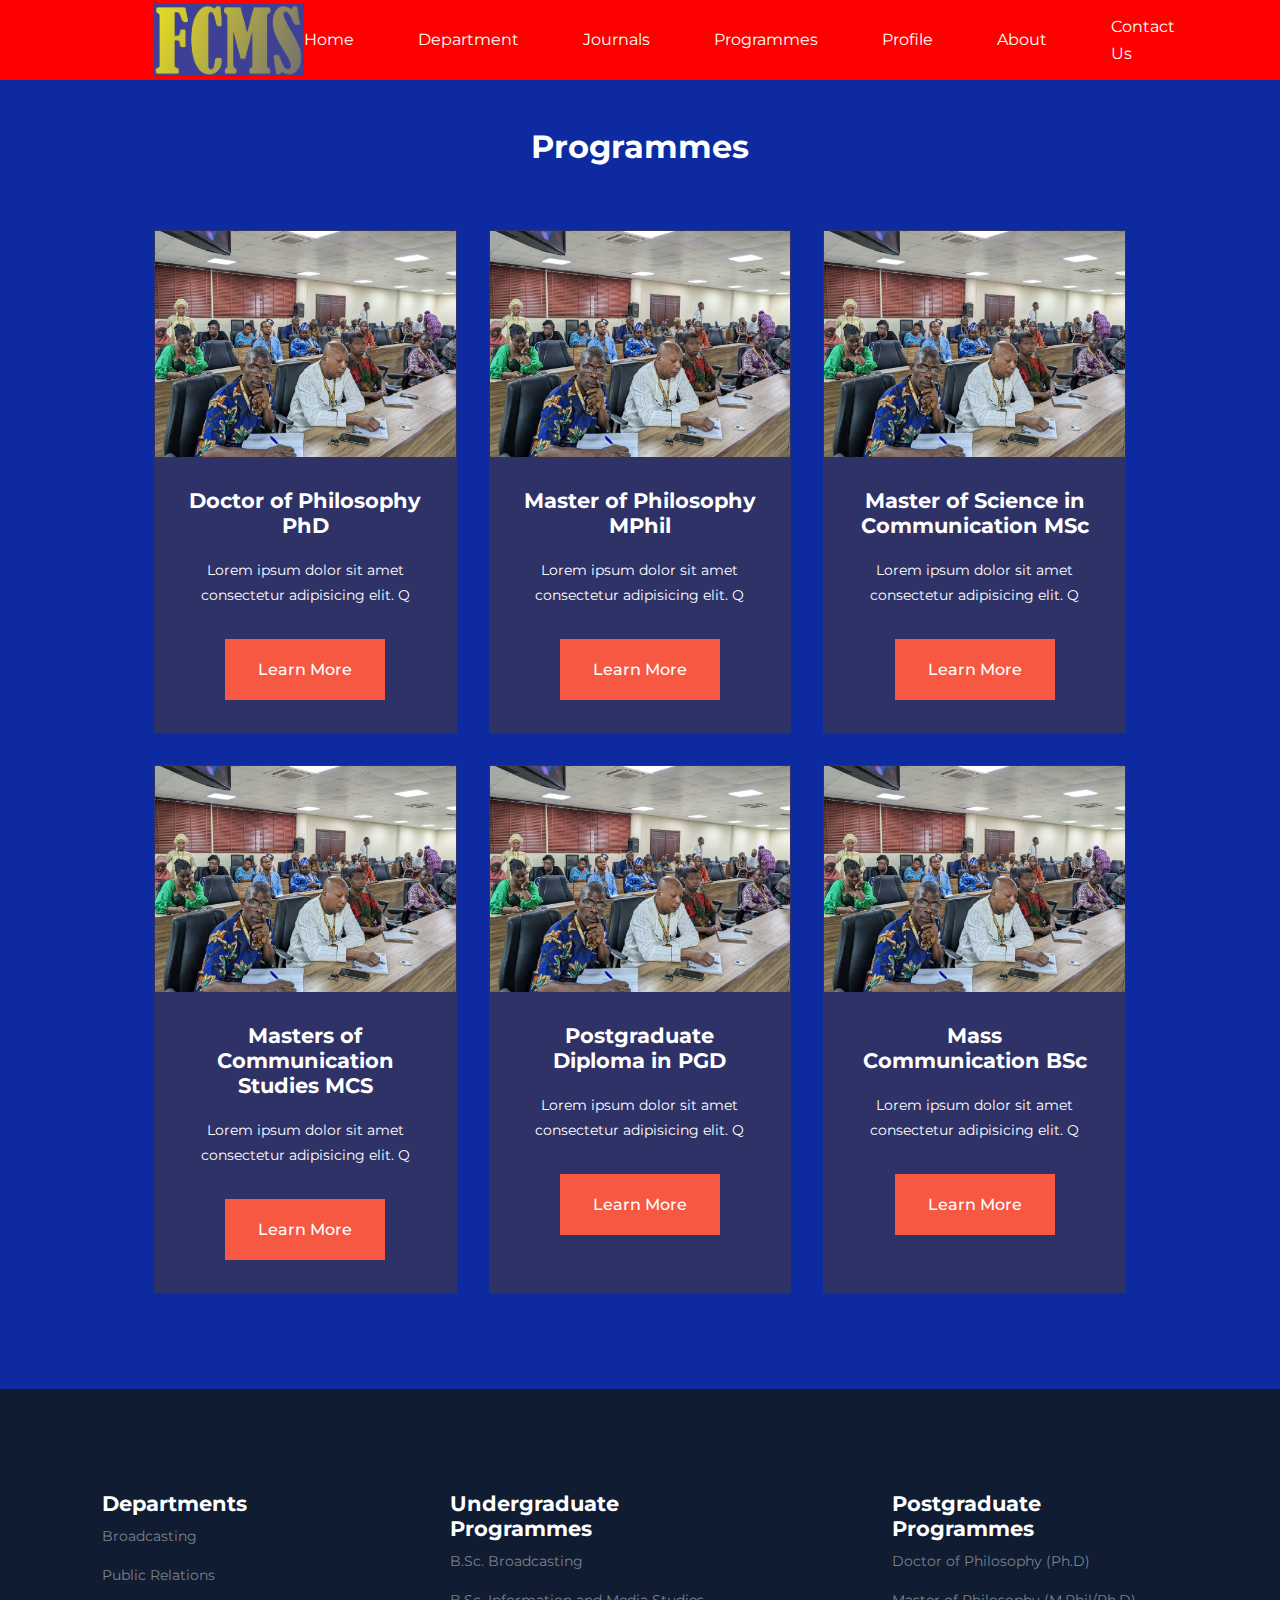
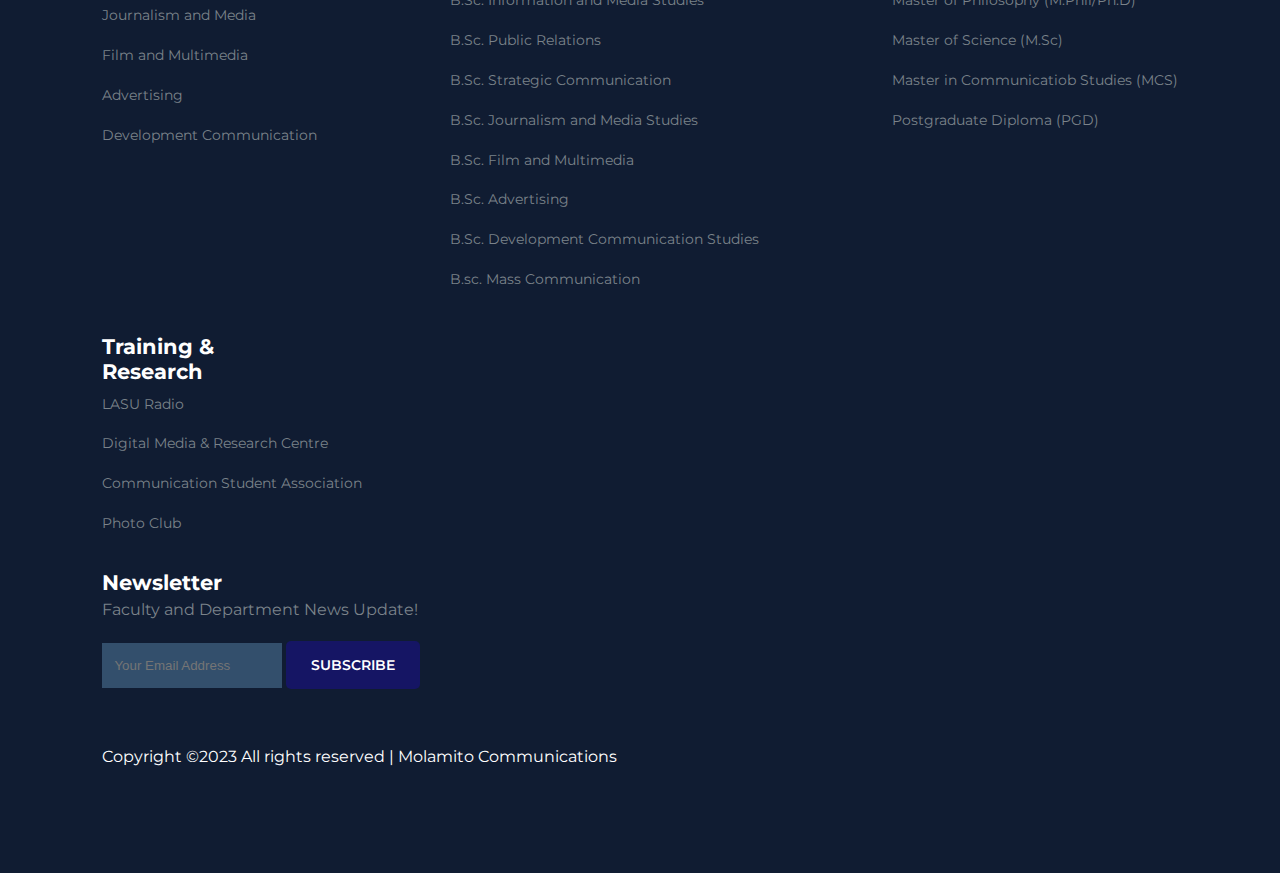
<file: programmes.html>
<!DOCTYPE html>
<html lang="en">
<head>
    <meta charset="UTF-8">
    <meta http-equiv="X-UA-Compatible" content="IE=edge">
    <meta name="viewport" content="width=device-width, initial-scale=1.0">
    <title>Faculty of Communication and Media Studies</title>

    <!-- ICONSCOUT CDN-->
    <link rel="stylesheet" href="https://unicons.iconscout.com/release/v4.0.8/css/line.css">

    <!-- (GOOGLE FONTS MONTSERRAT) -->
    <link rel="preconnect" href="https://fonts.googleapis.com">
    <link rel="preconnect" href="https://fonts.gstatic.com" crossorigin>
    <link href="https://fonts.googleapis.com/css2?family=Montserrat:ital,wght@0,400;0,500;0,600;0,700;0,900;1,300&display=swap" rel="stylesheet">



    <link rel="stylesheet" href="./css/style.css">
    
</head>


<body>
    <nav>
        
        <div class="container nav__container">
            <!--<a href="index.html"><h4>FCMS</h4> <img src="./images/FCMSLOGO.png" alt=""></a>-->
            <img src="./images/FCMSLOGO.png" alt="">
            <ul class="nav__menu">
                <li><a href="index.html">Home</a></li>
                <li><a href="departments.html">Department</a></li>
                <li><a href="journals.html">Journals</a></li>
                <li><a href="programmes.html">Programmes</a></li>
                <li><a href="profiles.html">Profile</a></li>
                <li><a href="about.html">About</a></li>
                <li><a href="contact.html">Contact Us</a></li>    
            </ul>
            <button id="open-menu-btn"><i class="uil uil-bars"></i></button>
            <button id="close-menu-btn"><i class="uil uil-multiply"></i></i></button>

        </div>
    </nav>
    <! -- ===================================== END OF NAVBAR =========================== -->


    <section class="programmes">
        <h2>Programmes</h2>
        <div class="container programmes__container">
            <article class="programme">
                <div class="programme__image">
                    <img src="./images/photo3.jpeg">
                </div>
                <div class="programme__info">
                    <h4>Doctor of Philosophy PhD</h4>
                    <p>Lorem ipsum dolor sit amet consectetur adipisicing elit. Q</p>
                    <a href="programmes.html" class="btn btn-primary">Learn More</a>
                </div>
            </article>

            <article class="programme">
                <div class="programme__image">
                    <img src="./images/photo3.jpeg">
                </div>
                <div class="programme__info">
                    <h4>Master of Philosophy MPhil</h4>
                    <p>Lorem ipsum dolor sit amet consectetur adipisicing elit. Q</p>
                    <a href="programmes.html" class="btn btn-primary">Learn More</a>
                </div>
            </article>

            <article class="programme">
                <div class="programme__image">
                    <img src="./images/photo3.jpeg">
                </div>
                <div class="programme__info">
                    <h4>Master of Science in Communication MSc</h4>
                    <p>Lorem ipsum dolor sit amet consectetur adipisicing elit. Q</p>
                    <a href="programmes.html" class="btn btn-primary">Learn More</a>
                </div>
                
            </article>

            <article class="programme">
                <div class="programme__image">
                    <img src="./images/photo3.jpeg">
                </div>
                <div class="programme__info">
                    <h4>Masters of Communication Studies MCS</h4>
                    <p>Lorem ipsum dolor sit amet consectetur adipisicing elit. Q</p>
                    <a href="programmes.html" class="btn btn-primary">Learn More</a>
                </div>
            </article>

            <article class="programme">
                <div class="programme__image">
                    <img src="./images/photo3.jpeg">
                </div>
                <div class="programme__info">
                    <h4>Postgraduate Diploma in PGD</h4>
                    <p>Lorem ipsum dolor sit amet consectetur adipisicing elit. Q</p>
                    <a href="programmes.html" class="btn btn-primary">Learn More</a>
                </div>
            </article>

            <article class="programme">
                <div class="programme__image">
                    <img src="./images/photo3.jpeg">
                <div class="programme__info">
                    <h4>Mass Communication BSc</h4>
                    <p>Lorem ipsum dolor sit amet consectetur adipisicing elit. Q</p>
                    <a href="programmes.html" class="btn btn-primary">Learn More</a>
                </div>
            </article>

            


        </div>
    </section>
    <!-- ========================= END OF DEPARTMENTS =================== -->



    <footer>
        <div class="footer-col">
            <h4>Departments</h4>
            <li>Broadcasting</li>
            <li>Public Relations</li>
            <li>Journalism and Media</li>
            <li>Film and Multimedia</li>
            <li>Advertising</li>
            <li>Development Communication</li>
        </div>

        <div class="footer-col">
            <h4>Undergraduate</h4>
            <h4>Programmes</h4>
            <li>B.Sc. Broadcasting</li>
            <li>B.Sc. Information and Media Studies</li>
            <li>B.Sc. Public Relations</li>
            <li>B.Sc. Strategic Communication</li>
            <li>B.Sc. Journalism and Media Studies</li>
            <li>B.Sc. Film and Multimedia</li>
            <li>B.Sc. Advertising</li>
            <li>B.Sc. Development Communication Studies</li>
            <li>B.sc. Mass Communication</li>
        </div>

        <div class="footer-col">
            <h4>Postgraduate</h4> 
            <h4>Programmes</h4>
            <li>Doctor of Philosophy (Ph.D)</li>
            <li>Master of Philosophy (M.Phil/Ph.D)</li>
            <li>Master of Science (M.Sc)</li>
            <li>Master in Communicatiob Studies (MCS)</li>
            <li>Postgraduate Diploma (PGD)</li>
        </div>

        <div class="footer-col">
            <h4>Training & </h4>
            <h4>Research</h4>
            <li>LASU Radio</li>
            <li>Digital Media & Research Centre</li>
            <li>Communication Student Association</li>
            <li>Photo Club</li>
            <br>
            <h4>Newsletter</h4>
            <p>Faculty and Department News Update!</p>
            <div class="subscribe">
                <input type="text" placeholder="Your Email Address">
                <a href="#" class="yellow">SUBSCRIBE</a>
            </div>
        </div>

        <div class="copyright">
            <p>Copyright  ©2023 All rights reserved | Molamito Communications</p>
            <div class="pro-links">
                <i class="fab fa-facebook"></i>
                <i class="fab fa-instagram"></i>
                <i class="fab fa-twitter"></i>
                <i class="fab fa-linkedin"></i>
            </div>
        </div>

    </footer>
     
    <script src="./main.js"></script>

</body>
</html>
</file>
<file: css/style.css>
* {
    margin: 0;
    padding: 0;
    border: 0;
    outline: 0;
    text-decoration: none;
    list-style: none;
    box-sizing: border-box;
}

:root {
    --color-primary: #6c63ff;
    --color-success: #00bf8e;
    --color-warning: #f7c94b;
    --color-danger: #f75842;
    --color-danger-variant: rgba(247, 88, 66, 0.4);
    --color-white: #fff;
    --color-light: rgba(255, 255, 255, 0.7);
    --color-black: #000;
    --color-bg: #0d2aa0;
    --color-bg1: #2e3267;
    --color-bg2: #424890;

    --container-width-lg: 76%;
    --container-width-md: 90%;
    --container-width-sm: 94%;

    transition: all 400ms ease;
}

body{
    font-family: 'Montserrat', sans-serif;
    line-height: 1.7;
    color: var(--color-white);
    background: var(--color-bg);
}

.container {
    width: var(--container-width-lg);
    margin: 0 auto;
}

section {
    padding: 6rem 0;
}

section h2{
    text-align: center;
    margin-bottom: 4rem;
}

h1, 
h2, 
h3, 
h4, 
h5 {
    line-height: 1.2;
}

h1 {
    font-size: 2.4rem;
}

h2 {
    font-size: 2rem;
}

h3 {
    font-size: 1.6rem;
}

h4 {
    font-size: 1.3rem;
}

a {
    color: var(--color-white);
}

img {
    width: 100%;
    display: block;
    object-fit: cover;
}

.btn {
    display: inline-block;
    background: var(--color-white);
    color: var(--color-black);
    padding: 1rem 2rem;
    border: 1px solid transparent;
    font-weight: 500;
    transition: var(--transition);
}

.btn:hover {
    background: transparent;
    color: var(--color-white);
    border-color: var(--color-white);
}

.btn-primary {
    background: var(--color-danger);
    color: var(--color-white);
}


/* ========================= NAVBAR ======================== */
nav {
    background: red;
    width: 100vw;
    height: 5rem;
    position: fixed;
    top: 0;
    z-index: 11;
}

nav img {
    width: 150px;
    cursor: pointer;
}

/* Change navbar style whenscrolling using javaScript */
.window-scroll {
    background: var(--color-primary);
    box-shadow: 0 1rem 2rem rgba(0, 0, 0, 0.2);
}

.nav__container {
    height: 100%;
    display: flex;
    justify-content: space-between;
    align-items: center;
}

nav button {
    display: none;
}

.nav__menu {
    display: flex;
    align-items: center;
    gap: 4rem;
}

.nav__menu a {
    font-size: 1rem;
    transition: var(--transition);
}

.nav__menu  a:hover {
    color: var(--color-bg2);
}

/* ======================= HEADER ========================== */
header {
    position: relative;
    top: 5rem;
    overflow: hidden;
    height: 70vh;
    margin-bottom: 5rem;
}

.header__container {
    display: grid;
    grid-template-columns: 1fr 1fr;
    align-items: center;
    gap: 5rem;
    height: 100%;
}

.header__left p {
    margin: 1rem 0 2.4rem;
}

/* features */

#features {
    padding: 5vw 8vw 0 8vw;
    text-align: center;
}

#features .fea-base{
    display: grid;
    grid-template-columns: repeat(auto-fit, minmax(320px, 1fr));
    grid-gap: 1rem;
    margin-top: 50px;
}

#features .fea-box{
    background-color: #fff;
    text-align: center;
}

#features .fea-box i{
    font-size: 2.3rem;
    color: rgba(8, 8, 112, 0.398);
}

#features .fea-box h3{
    font-size: 1.2rem;
    font-weight: 600;
    color: rgb(6, 6, 103);
    padding: 13px 0 7px 0;
}

#features .fea-box p{
    font-size: 1.3rem;
    font-weight: 500;
    color: rgb(70, 70, 87);
    
}


/* ======================= DEPARTMENTS ========================== */
.departments {
    background: var(--color-bg1);
    height: 45rem;
}

.departments h1 {
    line-height: 1;
    margin-bottom: 3rem;
}

.departments__container {
    display: grid;
    grid-template-columns: 40% 60%;
    /*gap: 4rem;*/
}

.departments__left {
    margin-right: 4rem;
}

.departments__left p {
    margin: 1rem 0 3rem;
}

.departments__right {
    display: grid;
    grid-template-columns: repeat(3, 1fr);
    gap: 1.2rem;
}

.department {
    background: var(--color-bg2);
    padding: 2rem;
    border-radius: 2rem;
    transition: var(--transition);
}

.department:hover {
    box-shadow: 0 3rem 3rem rgba(0, 0, 0, 0.3);
    z-index: 1;
}

.department:nth-child(2)  .department__icon{
    background: var(--color-danger);
}

.department:nth-child(3)  .department__icon{
    background: var(--color-success);
}

.department:nth-child(4)  .department__icon{
    background: var(--color-success);
}

.department:nth-child(5)  .department__icon{
    background: var(--color-warning);
}

.department:nth-child(6)  .department__icon{
    background: var(--color-danger);
}

.department:nth-child(7)  .department__icon{
    background: var(--color-warning);
}

.department__icon {
    background: var(--color-primary);
    padding: 0.7rem;
    border-radius: 0.7rem;
}

.department h5 {
    margin: 2rem 0 1rem;
}

.department p {
    font-size: 0.85rem;
}

/* ======================= PROGRAMMES ========================== */
.programmes {
    margin-top: 2rem;
}

.programmes__container {
    display: grid;
    grid-template-columns: repeat(3, 1fr);
    gap: 2rem;
}

.programme {
    background: var(--color-bg1);
    text-align: center;
    border: 1px solid transparent;
    transition: var(--transition);
}

.programme:hover {
    background: transparent;
    border-color: var(--color-primary);
}
.programme__info {
    padding: 2rem;
}



.programme__info p {
    margin: 1.2rem 0 2rem;
    font-size: 0.9rem;
}



/* ======================= JOURNALS ========================== */
.journals {
    background: var(--color-bg1);
    height: 42rem;
}

.journals h1 {
    line-height: 1;
    margin-bottom: 3rem;
}

.journals__container {
    display: grid;
    grid-template-columns: 40% 60%;
    /*gap: 4rem;*/
}

.journals__left {
    margin-right: 4rem;
}

.journals__left p {
    margin: 1rem 0 3rem;
}

.journals__right {
    display: grid;
    grid-template-columns: repeat(3, 1fr);
    gap: 1.2rem;
}

.journal {
    background: var(--color-bg2);
    padding: 2rem;
    border-radius: 2rem;
    transition: var(--transition);
}

.journal:hover {
    box-shadow: 0 3rem 3rem rgba(0, 0, 0, 0.3);
    z-index: 1;
}

.journal:nth-child(2)  .journal__icon{
    background: var(--color-danger);
}

.journal:nth-child(3)  .journal__icon{
    background: var(--color-success);
}

.journal:nth-child(4)  .journal__icon{
    background: var(--color-success);
}

.journal:nth-child(5)  .journal__icon{
    background: var(--color-warning);
}

.journal:nth-child(6)  .journal__icon{
    background: var(--color-danger);
}

.journal:nth-child(7)  .journal__icon{
    background: var(--color-warning);
}

.journal__icon {
    background: var(--color-primary);
    padding: 0.7rem;
    border-radius: 0.7rem;
}

.journal h5 {
    margin: 2rem 0 1rem;
}

.journal p {
    font-size: 0.85rem;
}

/* ======================= FAQS ========================== */
.faqs {
    background: var(--color-bg1);
    box-shadow: inset 0 0 3rem rgba(0, 0, 0, 0.5);
}

.faqs__container {
    display: grid;
    grid-template-columns: 1fr 1fr;
    gap: 1rem;
}

.faq {
    padding: 2rem;
    display: flex;
    align-items: center;
    gap: 1.4rem;
    height: fit-content;
    background: var(--color-primary);
    cursor: pointer;
}

.faq h4 {
    font-size: 1rem;
    line-height: 2.2;
}

.faq__icon {
    align-self: flex-start;
    font-size: 1.2rem;
}

.faq p {
    margin-top: 0.8rem;
    display: none;
}

.faq.open p {
    display: block; 
}


/* ======================= REGISTRATION ========================== */


#registration{
    padding: 6vw 8vw 6vw 8vw;
    background-image: linear-gradient(rgba(99,112,168,0.5), rgba(81,91,233,0.5)), url("./images/photo7.jpeg");
    width: 100%;
    height: 100%;
    background-size: cover;
    background-position: center;
    display: flex;
    justify-content: space-between;
    align-items: center;
}

#registration .reminder {
    color: #fff;
}

#registration .reminder h1 {
    color: #fff;
}

#registration .reminder .time{
    display: flex;
    margin-top: 40px;
}

#registration .reminder .time .date{
    text-align: center;
    padding: 13px 33px;
    background: rgba(255, 255, 255, 0.25);
    backdrop-filter: blur(4px);
    box-shadow: 0 8px 32px 0 rgba(31, 38, 135, 0.37);
    border-radius: 10px;
    margin: 0 5px 10px 5px;
    border: 1px solid rgba(255, 255, 255, 0.18);
    font-size: 1.1rem;
    font-weight: 600;
}

#registration .form{
    background: #fff;
    border-radius: 8px;
    display: flex;
    flex-direction: column;
    padding: 40px;
    box-shadow: 0 8px 32px 0 rgba(31, 38, 135, 0.37);
}

#registration .form input{
    margin: 15px 0;
    padding: 15px 10px;
    border: 1px solid rgb(84, 40, 241);
    outline: none;
}

#registration .form input::placeholder{
    color: #413c3c;
    font-weight: 500;
    font-size: 0.9rem;
}

#registration .form .btn{
    margin-top: 20px;
    
}

#registration .form a.blue {
    text-decoration: none;
    font-size: 0.9rem;
    padding: 13px 35px;
    background-color: #fff;
    font-weight: 600;
    border-radius: 5px;
    color: #fff;
    background: rgb(21, 21, 100);
    transition: 0.3sec ease;
}

#registration .form a.blue:hover {
    color: rgb(21, 21, 100);
    background: #fff;
}

/* ======================= GALLERY ========================== */
.gallerys__container {
    overflow-x: hidden;
    position: relative;
    margin-bottom: 5rem;
}

.gallery {
    padding-top: 2rem;
}

.avatar {
    width: 6rem;
    height: 6rem;
    border-radius: 50%;
    overflow: hidden;
    margin: 0 auto 1rem;
    border: 0.2rem solid var(--color-bg1);
}

.gallery__info {
   text-align: center;
}

.gallery__body {
    background: var(--color-primary);
    padding: 2rem;
    margin-top: 3rem;
    position: relative;
}

.gallery__body::before {
    content: "";
    display: block;
    background: linear-gradient(-135deg, transparent, var(--color-primary), var(--color-primary));
    width: 3rem;
    height: 3rem;
    position: absolute;
    left: 50%;
    top: -1.5rem;
    transform: rotate(45deg); 
}

/* footer */

footer{
    padding: 8vw;
    background-color: #101c32;
    display: flex;
    justify-content: space-between;
    align-items: flex-start;
    flex-wrap: wrap;
}

footer .footer-col{
    padding-bottom: 35px;
}

footer h3{
    color: rgb(241, 240, 245);
    font-weight: 500;
    padding-bottom: 20px;
}

footer li{
    list-style: none;
    color: #7b838a;
    padding: 8px 0;
    font-size: 14px;
    cursor: pointer;
    transition: 0.3s ease;
}

footer li:hover {
    color: rgb(241, 240, 245);
}

footer p{
    color: #7b838a;
}

footer .subscribe{
    margin-top: 20px;
}

footer input{
    width: 180px;
    padding: 15px 12px;
    background: #334f6c;
    border: none;
    outline: none;
    color: #fff;
}

footer .subscribe a{
    text-decoration: none;
    font-size: 0.9rem;
    padding: 15px 25px;
    background-color: #fff;
    font-weight: 600;
    border-radius: 5px;
}

footer .subscribe a.yellow {
    color: #fff;
    background: rgb(21, 21, 100);
    transition: 0.3sec ease;
}

footer .subscribe a.yellow:hover {
    color: rgb(21, 21, 100);
    background: #fff;
}

footer .copyright{
    margin-top: 20px;
    display: flex;
    justify-content: space-between;
    align-items: center;
    width: 100%;
    flex-wrap: wrap;
}

footer .copyright p {
    color: #fff;
}

footer .copyright .pro-links {
    margin-top: 0px;
}

footer .copyright .pro-links i{
    background-color: #5f7185;
    color: #fff;
}

footer .copyright .pro-links i:hover {
    background-color: #5f7185;
    color: #fff;
}

/* ==================================== MEDIA QUERIES (TABLETS) ============================== */
@media screen and (max-width: 1024px) {
    .container {
        width: var(--container-width-md);
    }
    
    h1 {
        font-size: 2.2rem;
    }

    h2 {
        font-size: 1.7rem;
    }

    h3 {
        font-size: 1.4rem;
    }

    h4 {
        font-size: 1.2rem;
    }


    /* ============================NAVBAR=======================*/
    nav button {
        display: inline-block;
        background: transparent;
        font-size: 1.8rem;
        color: var(--color-white);
        cursor: pointer;
    }

    nav button#close-menu-btn {
        display: none;
    }

    .nav__menu {
        position: fixed;
        top: 5rem;
        right: 5%;
        height: fit-content;
        width: 18rem;
        flex-direction: column;
        gap: 0;
        display: none;
    }

    .nav__menu li {
        width: 100%;
        height: 5.8rem;
        animation: animateNavItems 1s linear forwards;
        transform-origin: top right;
        opacity: 0;
    }

    .nav__menu li:nth-child(2) {
        animation-delay: 200ms;
    }

    .nav__menu li:nth-child(3) {
        animation-delay: 400ms;
    }

    .nav__menu li:nth-child(4) {
        animation-delay: 600ms;
    }

    .nav__menu li:nth-child(5) {
        animation-delay: 800ms;
    }

    .nav__menu li:nth-child(6) {
        animation-delay: 1000ms;
    }

    .nav__menu li:nth-child(7) {
        animation-delay: 1200ms;
    }

    @keyframes animateNavItems {
        0% {
            transform: rotateZ(-90deg) rotateX(90deg) scale(0.1);
        }

        100% {
            transform: rotateZ(0) rotateX(0) scale(1);
            opacity: 1;
        }
    }

    .nav__menu li a {
        background: var(--color-primary);
        box-shadow: -4rem 6rem 10rem rgba(0, 0, 0, 0.6);
        width: 100%;
        height: 100%;
        display: grid;
        place-items: center;
    }

    .nav__menu li a:hover {
        background: var(--color-bg2);
        color: var(--color-white);
    }

    /* ============================ HEADER =======================*/
    header {
        height: 62vh;
        margin-bottom: 4rem;
    }

    .header__container {
        gap: 0;
        padding-bottom: 3rem;
    }

    /* ============================ FEATURES =======================*/

    .features {
        height: fit-content;
    }

    .features__container {
        margin-top: 3rem;
        grid-template-columns: 1fr 1fr;
        gap: 3rem;
    }

    .features__left {
        margin-right: 0;
    }

    /* ============================ DEPARTMENT ======================*/
    .departments {
        margin-top: 0;
    }

    .departments__container {
        grid-template-columns: 1fr 1fr;
    }

    /* ============================ PROGRAMMES ======================*/
    .programmes {
        margin-top: 0;
    }

    .programmes__container {
        grid-template-columns: 1fr 1fr;
    }

    /* ============================ JOURNAL =======================*/
    .journals {
        margin-top: 2rem;
    }

    .journals__container {
        grid-template-columns: 1fr 1fr;
    }


    /* ============================ FAQ =======================*/
    .faqs {
        margin-top: 3rem;
    }
    .faqs__container {
        grid-template-columns: 1fr;
    }

    .faq {
        padding: 1.5rem;
    }

    /* ============================ REGISTRATION =======================*/
    .registration__container {
        grid-template-columns: 1fr 1fr;
    }

    .registration {
        padding: 1.5rem;
    }


    /* ============================ TESTIMONIAL =======================*/
    .gallery__body {
        grid-template-columns: 1fr;
        padding: 1.2rem;
        
    }

    /* ============================ FOOTER =======================*/
    .footer__container {
        grid-template-columns: 1fr 1fr;
    }
}


/* ============================ MEDIA QUERIES (PHONES) =======================*/
@media screen and (max-width: 600px) {
    .container {
        width: var(--container-width-sm);
    }

    /* ============================ NAVBAR =======================*/
    .nav__menu {
        right: 3%;
    }

    /* ============================ HEADER =======================*/
    header {
        height: 100vh;
    }

    .header__container {
        grid-template-columns: 1fr;
        text-align: center;
        margin-top: 0;
    }
    
    .header__left p {
        margin-bottom: 1.3rem;
    }

    /* ============================ FEATURES =======================*/

    .features {
        height: fit-content;
    }

    .features__container {
        margin-top: 3rem;
        grid-template-columns: 1fr;
        gap: 3rem;
    }

    .features__left {
        margin-right: 0;
    }

    /* ============================ DEPARTMENT ======================*/

    .department__right {
        grid-template-columns: 1fr 1fr;
        gap: 0.7rem;
    }

    .departments {
        padding: 1rem;
        border-radius: 1rem;
        grid-template-columns: 1fr;
    }

    .departments__icon {
        margin-top: 4px;
        display: inline-block;
    }


    /* ============================ PROGRAMMES ======================*/

    .programmes__container {
        grid-template-columns: 1fr;
    }

    /* ============================ JOURNAL =======================*/
    .journals {
        margin-top: 2rem;
    }

    .journals__container {
        grid-template-columns: 1fr 1fr;
    }


    /* ============================ FAQ =======================*/
    .faqs {
        margin-top: 3rem;
    }
    .faqs__container {
        grid-template-columns: 1fr;
    }

    .faq {
        padding: 1.5rem;
    }

    /* ============================ REGISTRATION =======================*/
    .registration__container {
        grid-template-columns: 1fr;
    }

    .registration {
        padding: 1.5rem;
    }


    /* ============================ TESTIMONIAL =======================*/
    .gallery__body {
        grid-template-columns: 1fr;
        padding: 1.2rem;
        
    }

    /* ============================ FOOTER =======================*/
    .footer__container {
        grid-template-columns: 1fr;
        text-align: center;
        gap: 2rem;
    }

    .footer__1 p {
        margin: 1rem auto;
    }

    .footer__socials {
        justify-content: center;
    }
}
</file>
